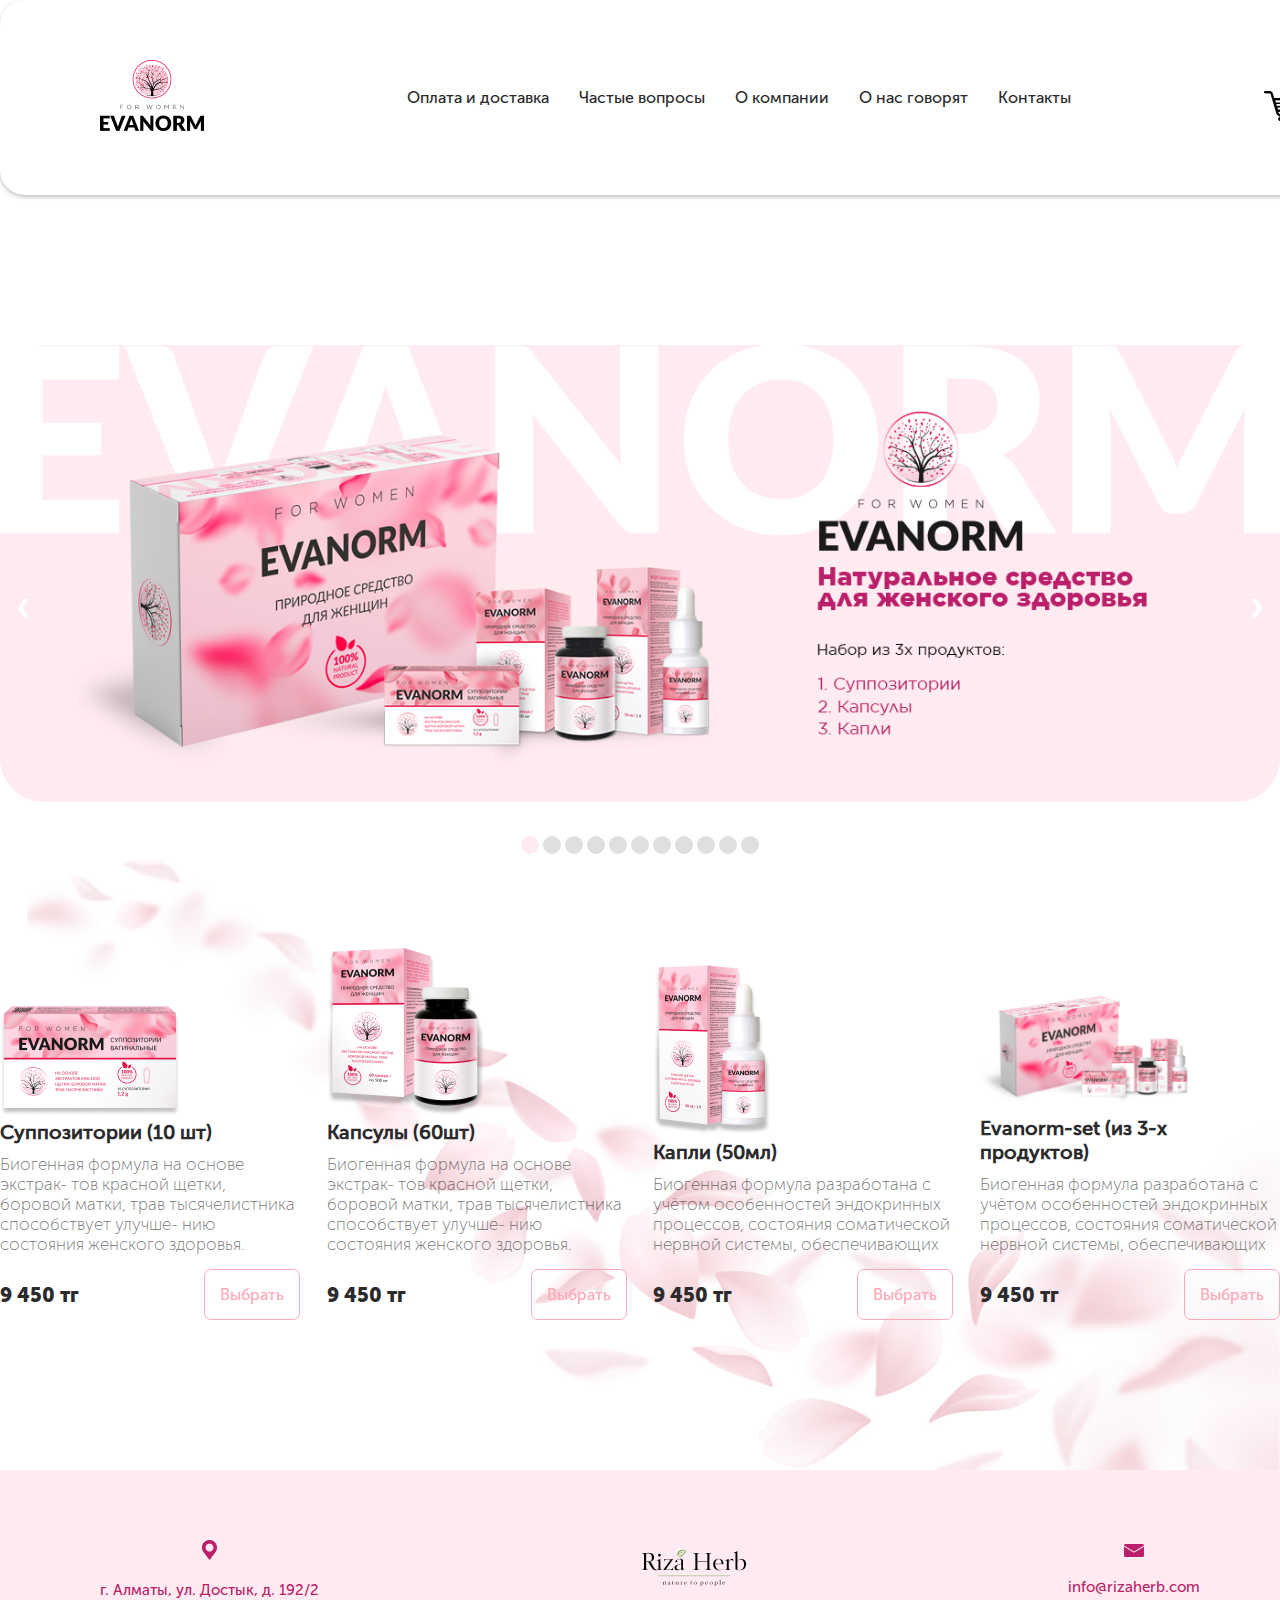
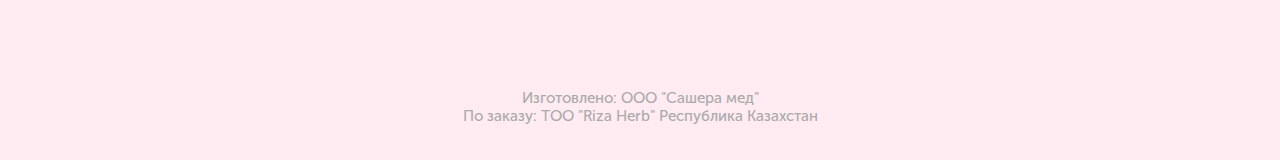
<file: index.html>
<!DOCTYPE html>
<html lang="ru">

<head>
    <meta charset="UTF-8">
    <meta name="viewport" content="width=device-width, initial-scale=1.0">
    <title>Evanorm</title>
    <link rel="stylesheet" href="CSS/style.css">

</head>

<body>
    <div class="header-top">
        <div class="container">
            <div class="header__inner">
                <div class="logo">
                    <a href="index.html" class="logo">
                        <img src="images/dest/logoeva.png" alt="">
                    </a>
                </div>
                <nav class="nav">
                    <ul class="header__list">
                        <li><a href="#" id="contact" class="header__item ">Оплата и доставка</a></li>
                        <li><a href="question.html" class="header__item">Частые вопросы</a></li>
                        <li><a href="company.html" class="header__item">О компании</a></li>
                        <li><a href="recall.html" class="header__item">О нас говорят</a></li>
                        <li><a href="#" class="header__item " id="popupUs">Контакты</a></li>
                    </ul>
                </nav>
                <button class="Header-MenuBtn">
                    <a href="#" class="basket">
                        <div class="basket__img">
                            <img src="images/dest/basket.png" alt="">
                            <data aria-label="В корзине товаров">1</data>
                        </div>

                    </a>


                </button>
            </div>
        </div>
    </div>
    <div class="hamburger-menu">
        <div class="hamburger__inner">
            <input type="checkbox" id="check-menu">
            <label for="check-menu"></label>
            <div class="hamburger__content">
                <div class="hamburger__logo">
                    <a href="index.html">
                        <img src="images/dest/logoeva.png" class="logo" alt="">
                    </a>
                </div>
                <button class="Header-MenuBtn">
                    <a href="#" class="basket">
                        <div class="basket__img">
                            <img src="images/dest/basket.png" alt="">
                            <data aria-label="В корзине  товаров">1</data>
                        </div>
                    </a>
                </button>
            </div>
            <div class="burger-line first"></div>
            <div class="burger-line second"></div>
            <div class="burger-line third"></div>
            <div class="burger-line fourth"></div>

            <nav class="main-menu">
                <li><a href="#" class="header__item adapContact">Оплата и доставка</a></li>
                <li><a href="question.html" class="header__item">Частые вопросы</a></li>
                <li><a href="company.html" class="header__item">О компании</a></li>
                <li><a href="recall.html" class="header__item">О нас говорят</a></li>
                <li><a href="#" class="header__item adapPopupUs ">Контакты</a></li>
            </nav>
        </div>
    </div>
    <div id="myform" class="form">
        <div class="form__close">
            <button class="close">
                &#215;
            </button>
        </div>
        <div class="form__content">
            <div class="form__header">
                <div class="form__img">
                    <img src="images/dest/formimg.png" alt="">
                </div>
                <h3>Чтобы наши эксперты с Вами связались
                    заполните форму</h3>
            </div>
            <div class="form__body">
                <input type="name" id="name" placeholder="Ваше имя">
                <input type="phone" id="phone" placeholder="Номер Телефона">
            </div>
            <div class="form__btn">
                <a href="#" class="btn">Перезвоните мне</a>
            </div>
            <div class="form__footer">
                <h4>
                    Нажимая на кнопку Вы соглашаетесь на
                    обработку персональных данных
                </h4>
            </div>
        </div>
    </div>
    <div id="contactUs" class="form">
        <div class="form__content">
            <div class="form__header">
                <div class="form__img">
                    <img src="images/dest/formimg1.png" alt="">
                </div>
                <h3>Свяжитесь с нами!</h3>
            </div>
            <div class="contactUs__body">
                <div class="contactUs__item">
                    <div class="contactUs__img">
                        <img src="images/dest/formphone.png" alt="">
                    </div>
                    <div class="form__phone">
                        <a href="tel:+77477986655">+7 747 798 66 55</a>
                    </div>
                </div>
                <div class="contactUs__item">
                    <div class="contactUs__img">
                        <img src="images/dest/formemail.png" alt="">
                    </div>
                    <div class="form__email">
                        <a href="email:info@rizaherb.com">info@rizaherb.com</a>
                    </div>
                </div>
            </div>
        </div>
    </div>
    <div class="slideshow-container">
        <div class="mySlides fade active">
            <img src="images/dest/slide.png" alt="">
        </div>
        <div class="mySlides fade">
            <img src="images/dest/slide2.jpg" alt="">
        </div>
        <div class="mySlides fade">
            <img src="images/dest/slide3.jpg" alt="">
        </div>
        <div class="mySlides fade">
            <img src="images/dest/slide4.jpg" alt="">
        </div>
        <div class="mySlides fade">
            <img src="images/dest/slide 10.jpg" alt="">
        </div>
        <div class="mySlides fade">
            <img src="images/dest/slide2.jpg" alt="">
        </div>
        <div class="mySlides fade">
            <img src="images/dest/slide3.jpg" alt="">
        </div>
        <div class="mySlides fade">
            <img src="images/dest/slide4.jpg" alt="">
        </div>
        <div class="mySlides fade">
            <img src="images/dest/slide 10.jpg" alt="">
        </div>
        <div class="mySlides fade">
            <img src="images/dest/slide 10.jpg" alt="">
        </div>
        <div class="mySlides fade">
            <img src="images/dest/slide 10.jpg" alt="">
        </div>

        <a class="prev">&#10094;</a>
        <a class="next">&#10095;</a>
        <div class="slide__dots">
            <span class="dot active"></span>
            <span class="dot"></span>
            <span class="dot"></span>
            <span class="dot"></span>
            <span class="dot"></span>
            <span class="dot"></span>
            <span class="dot"></span>
            <span class="dot"></span>
            <span class="dot"></span>
            <span class="dot"></span>
            <span class="dot"></span>
        </div>
    </div>


    <div class="page">
        <div class="container">
            <div class="page__wrapper">
                <div class="item">
                    <div class="item__img">
                        <img src="images/dest/pageitem1.png" alt="">
                    </div>
                    <h3>Суппозитории (10 шт)</h3>
                    <p>Биогенная формула на основе экстрак-
                        тов красной щетки, боровой матки, трав тысячелистника способствует улучше-
                        нию состояния женского здоровья. </p>
                    <div class="item__price">
                        <span>9 450 тг</span>
                        <a href="product.html">Выбрать</a>
                    </div>
                </div>
                <div class="item">
                    <div class="item__img">
                        <img src="images/dest/pageitem2.png" alt="">
                    </div>
                    <h3>Капсулы (60шт)</h3>
                    <p>Биогенная формула на основе экстрак-
                        тов красной щетки, боровой матки, трав тысячелистника способствует улучше-
                        нию состояния женского здоровья. </p>
                    <div class="item__price">
                        <span>9 450 тг</span>
                        <a href="product.html">Выбрать</a>
                    </div>
                </div>
                <div class="item">
                    <div class="item__img">
                        <img src="images/dest/pageitem3.png" alt="">
                    </div>
                    <h3>Капли (50мл)</h3>
                    <p>Биогенная формула разработана с учётом особенностей эндокринных процессов, состояния
                        соматической
                        нервной системы, обеспечивающих</p>
                    <div class="item__price">
                        <span>9 450 тг</span>
                        <a href="product.html">Выбрать</a>
                    </div>
                </div>
                <div class="item">
                    <div class="item__img">
                        <img src="images/dest/pageitem4.png" alt="">
                    </div>
                    <h3>Evanorm-set (из 3-х продуктов)</h3>
                    <p>Биогенная формула разработана с учётом особенностей эндокринных процессов, состояния
                        соматической
                        нервной системы, обеспечивающих</p>
                    <div class="item__price">
                        <span>9 450 тг</span>
                        <a href="product.html">Выбрать</a>
                    </div>
                </div>
            </div>
        </div>
    </div>
    <footer class="footer">
        <div class="container">
            <div class="footer__wrapper">
                <div class="footer__address">
                    <div class="address__icon">
                        <img src="images/dest/addressicon.png" alt="">
                    </div>
                    <a href="#">г. Алматы, ул. Достык, д. 192/2</a>
                </div>
                <a href="index.html" class="logo">
                    <img src="images/dest/logoriza.png" alt="">
                </a>
                <div class="footer__email">
                    <div class="email__icon">
                        <img src="images/dest/emailicon.png" alt="">
                    </div>
                    <a href="email:info@rizaherb.com">info@rizaherb.com</a>
                </div>

            </div>
            <div class="footer__bottom">
                <p>Изготовлено: ООО "Сашера мед" <br>
                    По заказу: ТОО "Riza Herb"
                    Республика Казахстан</p>
            </div>
        </div>
    </footer>
    <script src="js/app.js"></script>
</body>

</html>
</file>
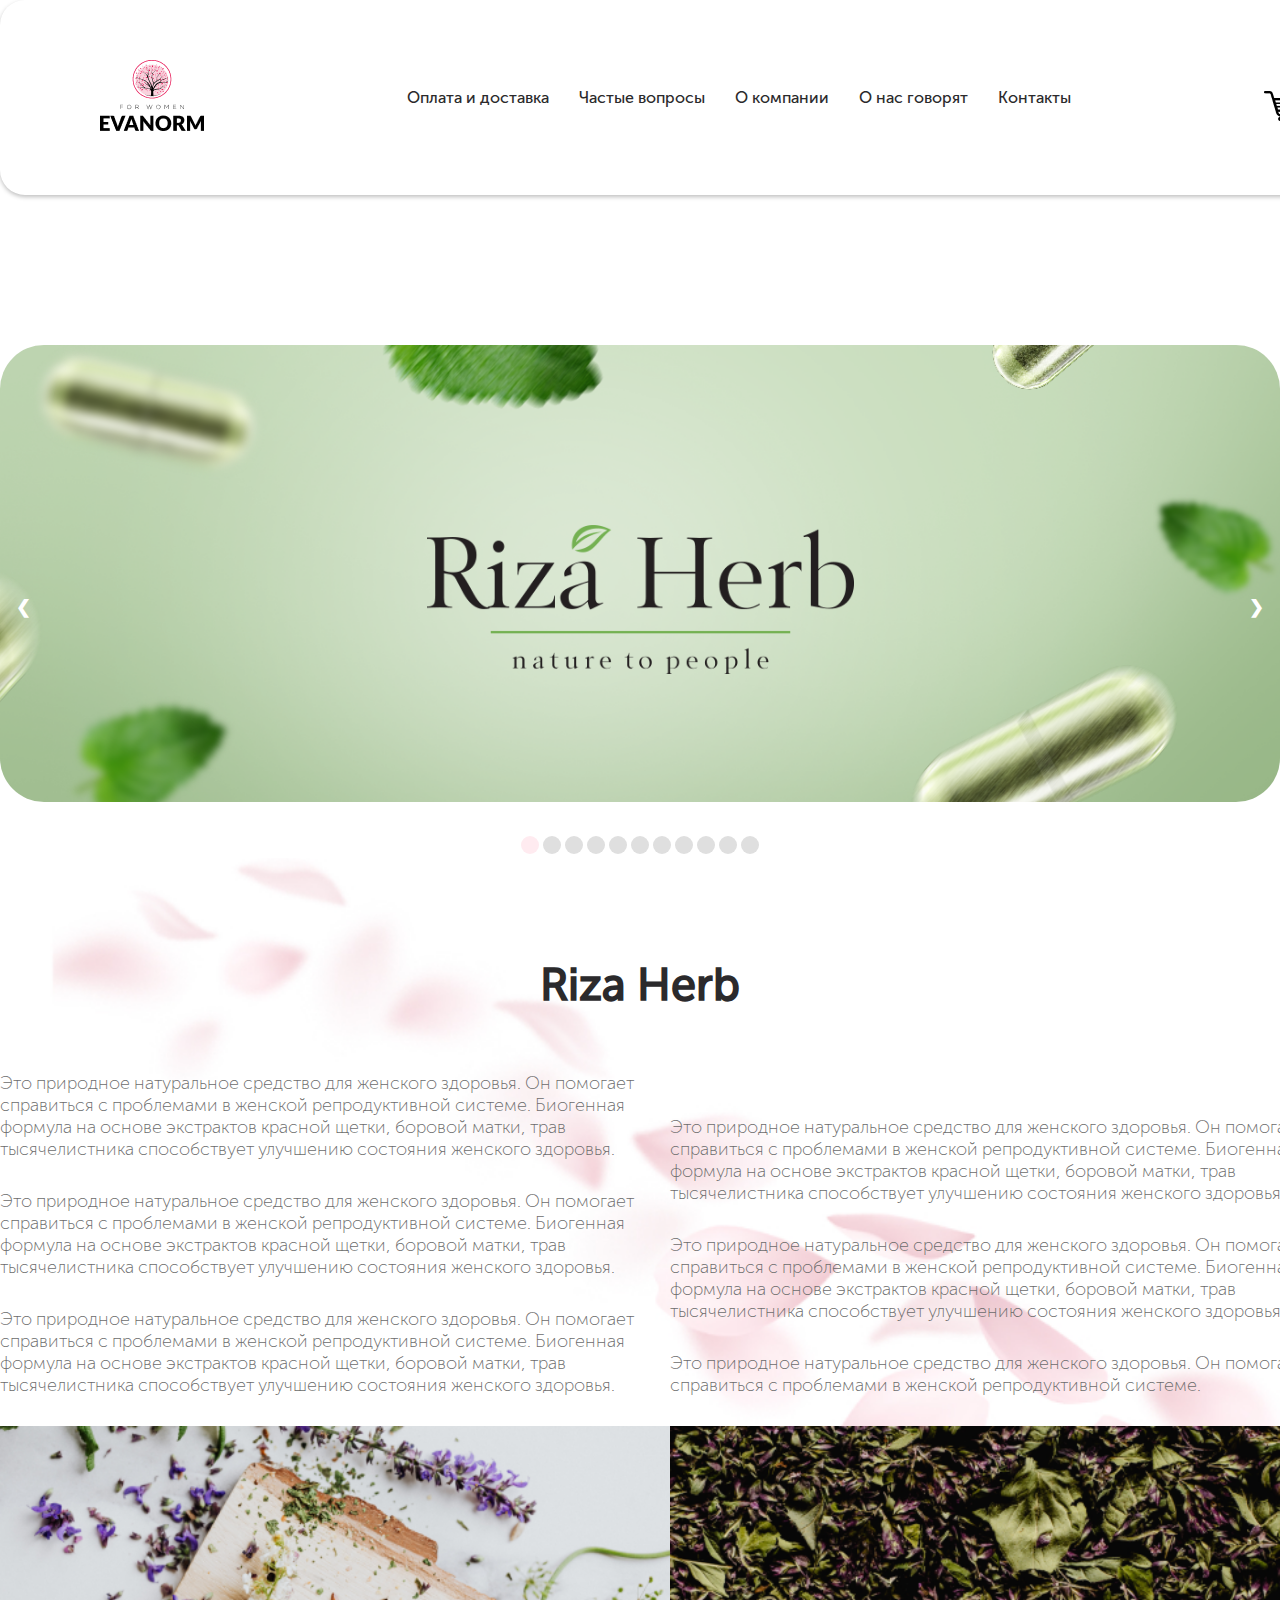
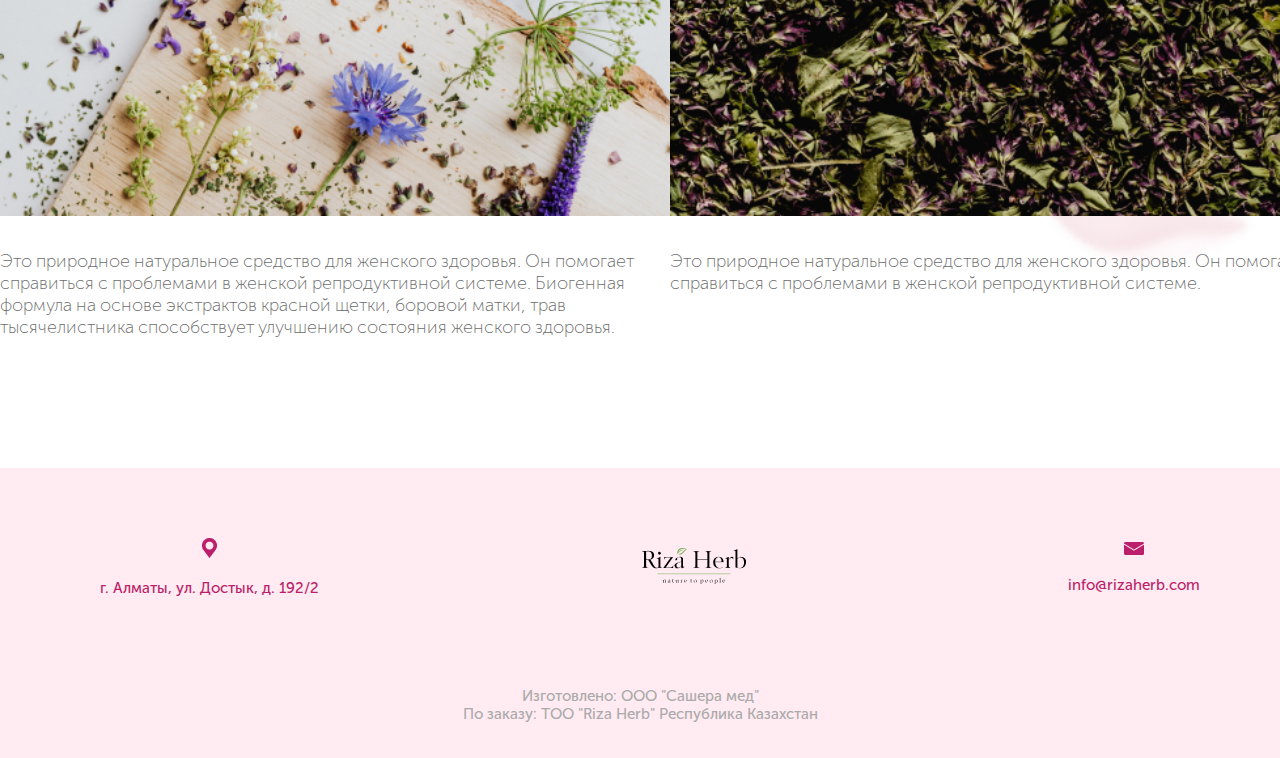
<file: company.html>
<!DOCTYPE html>
<html lang="ru">

<head>
    <meta charset="UTF-8">
    <meta name="viewport" content="width=device-width, initial-scale=1.0">
    <title>Evanorm</title>
    <link rel="stylesheet" href="CSS/style.css">
</head>

<body>
    <div class="header-top">
        <div class="container">
            <div class="header__inner">
                <div class="logo">
                    <a href="index.html" class="logo">
                        <img src="images/dest/logoeva.png" alt="">
                    </a>
                </div>
                <nav class="nav">
                    <ul class="header__list">
                        <li><a href="#" id="contact" class="header__item ">Оплата и доставка</a></li>
                        <li><a href="question.html" class="header__item">Частые вопросы</a></li>
                        <li><a href="company.html" class="header__item">О компании</a></li>
                        <li><a href="recall.html" class="header__item">О нас говорят</a></li>
                        <li><a href="#" class="header__item " id="popupUs">Контакты</a></li>
                    </ul>
                </nav>
                <button class="Header-MenuBtn">
                    <a href="#" class="basket">
                        <div class="basket__img">
                            <img src="images/dest/basket.png" alt="">
                            <data aria-label="В корзине товаров">1</data>
                        </div>

                    </a>
                 

                </button>
            </div>
        </div>
    </div>
    <div class="hamburger-menu">
        <div class="hamburger__inner">
            <input type="checkbox" id="check-menu">
            <label for="check-menu"></label>
            <div class="hamburger__content">
                <a href="index.html">
                    <img src="images/dest/logoeva.png" class="logo" alt="">
                </a>
                <button class="Header-MenuBtn">
                    <a href="#" class="basket">
                        <div class="basket__img">
                            <img src="images/dest/basket.png" alt="">
                            <data aria-label="В корзине  товаров">1</data>

                        </div>
                    
                    </a>
                </button>
            </div>
            <div class="burger-line first"></div>
            <div class="burger-line second"></div>
            <div class="burger-line third"></div>
            <div class="burger-line fourth"></div>

            <nav class="main-menu">
                <li><a href="#" class="header__item adapContact">Оплата и доставка</a></li>
                <li><a href="question.html" class="header__item">Частые вопросы</a></li>
                <li><a href="company.html" class="header__item">О компании</a></li>
                <li><a href="recall.html" class="header__item">О нас говорят</a></li>
                <li><a href="#" class="header__item adapPopupUs ">Контакты</a></li>
            </nav>
        </div>
    </div>
    <div id="myform" class="form">
        <div class="form__close">
            <button class="close">
                &#215;
            </button>
        </div>
        <div class="form__content">
            <div class="form__header">
                <div class="form__img">
                    <img src="images/dest/formimg.png" alt="">
                </div>
                <h3>Чтобы наши эксперты с Вами связались
                    заполните форму</h3>
            </div>
            <div class="form__body">
                <input type="name" id="name" placeholder="Ваше имя">
                <input type="phone" id="phone" placeholder="Номер Телефона">
            </div>
            <div class="form__btn">
                <a href="#" class="btn">Перезвоните мне</a>
            </div>
            <div class="form__footer">
                <h4>
                    Нажимая на кнопку Вы соглашаетесь на
                    обработку персональных данных
                </h4>
            </div>
        </div>
    </div>
    <div id="contactUs" class="form">
        <div class="form__content">
            <div class="form__header">
                <div class="form__img">
                    <img src="images/dest/formimg1.png" alt="">
                </div>
                <h3>Свяжитесь с нами!</h3>
            </div>
            <div class="contactUs__body">
                <div class="contactUs__item">
                    <div class="contactUs__img">
                        <img src="images/dest/formphone.png" alt="">
                    </div>
                    <div class="form__phone">
                        <a href="tel:+77477986655">+7 747 798 66 55</a>
                    </div>
                </div>
                <div class="contactUs__item">
                    <div class="contactUs__img">
                        <img src="images/dest/formemail.png" alt="">
                    </div>
                    <div class="form__email">
                        <a href="email:info@rizaherb.com">info@rizaherb.com</a>
                    </div>
                </div>
            </div>
        </div>
    </div>
    <div class="slideshow-container">
        <div class="mySlides fade active">
            <img src="images/dest/slideriza.png" alt="">
        </div>
        <div class="mySlides fade">
            <img src="images/dest/slide2.jpg" alt="">
        </div>
        <div class="mySlides fade">
            <img src="images/dest/slide3.jpg" alt="">
        </div>
        <div class="mySlides fade">
            <img src="images/dest/slide4.jpg" alt="">
        </div>
        <div class="mySlides fade">
            <img src="images/dest/slide 10.jpg" alt="">
        </div>
        <div class="mySlides fade">
            <img src="images/dest/slide2.jpg" alt="">
        </div>
        <div class="mySlides fade">
            <img src="images/dest/slide3.jpg" alt="">
        </div>
        <div class="mySlides fade">
            <img src="images/dest/slide4.jpg" alt="">
        </div>
        <div class="mySlides fade">
            <img src="images/dest/slide 10.jpg" alt="">
        </div>
        <div class="mySlides fade">
            <img src="images/dest/slide 10.jpg" alt="">
        </div>
        <div class="mySlides fade">
            <img src="images/dest/slide 10.jpg" alt="">
        </div>

        <a class="prev">&#10094;</a>
        <a class="next">&#10095;</a>
        <div class="slide__dots">
            <span class="dot active"></span>
            <span class="dot"></span>
            <span class="dot"></span>
            <span class="dot"></span>
            <span class="dot"></span>
            <span class="dot"></span>
            <span class="dot"></span>
            <span class="dot"></span>
            <span class="dot"></span>
            <span class="dot"></span>
            <span class="dot"></span>
        </div>
    </div>

  
    <section class="company">
        <div class="container">
            <h2>Riza Herb</h2>
            <div class="company__wrapper">
                <div class="company__left">
                    <div class="company__list">
                        <p>Это природное натуральное средство для женского здоровья. Он помогает справиться с проблемами
                            в женской репродуктивной системе. Биогенная формула на основе экстрактов красной щетки,
                            боровой матки, трав тысячелистника способствует улучшению состояния женского здоровья. </p>
                        <p>Это природное натуральное средство для женского здоровья. Он помогает справиться с проблемами
                            в женской репродуктивной системе. Биогенная формула на основе экстрактов красной щетки,
                            боровой матки, трав тысячелистника способствует улучшению состояния женского здоровья. </p>
                        <p>Это природное натуральное средство для женского здоровья. Он помогает справиться с проблемами
                            в женской репродуктивной системе. Биогенная формула на основе экстрактов красной щетки,
                            боровой матки, трав тысячелистника способствует улучшению состояния женского здоровья.</p>
                    </div>
                    <div class="company__picture">
                        <img src="images/dest/companypicture1.png" alt="">
                    </div>
                    <div class="company__list">
                        <p>Это природное натуральное средство для женского здоровья. Он помогает справиться с проблемами
                            в женской репродуктивной системе. Биогенная формула на основе экстрактов красной щетки,
                            боровой матки, трав тысячелистника способствует улучшению состояния женского здоровья.</p>
                    </div>
                </div>
                <div class="company__right">
                    <div class="company__list">
                        <p>Это природное натуральное средство для женского здоровья. Он помогает справиться с проблемами
                            в женской репродуктивной системе. Биогенная формула на основе экстрактов красной щетки,
                            боровой матки, трав тысячелистника способствует улучшению состояния женского здоровья. </p>
                        <p>Это природное натуральное средство для женского здоровья. Он помогает справиться с проблемами
                            в женской репродуктивной системе. Биогенная формула на основе экстрактов красной щетки,
                            боровой матки, трав тысячелистника способствует улучшению состояния женского здоровья. </p>
                        <p>Это природное натуральное средство для женского здоровья. Он помогает справиться с проблемами
                            в женской репродуктивной системе. </p>
                    </div>
                    <div class="company__picture">
                        <img src="images/dest/companypicture2.png" alt="">
                    </div>
                    <div class="company__list">
                        <p>Это природное натуральное средство для женского здоровья. Он помогает справиться с проблемами
                            в женской репродуктивной системе. </p>
                    </div>
                </div>
            </div>
        </div>
    </section>
    <footer class="footer">
        <div class="container">
            <div class="footer__wrapper">
                <div class="footer__address">
                    <div class="address__icon">
                        <img src="images/dest/addressicon.png" alt="">
                    </div>
                    <a href="#">г. Алматы, ул. Достык, д. 192/2</a>
                </div>
                <a href="index.html" class="logo">
                    <img src="images/dest/logoriza.png" alt="">
                </a>
                <div class="footer__email">
                    <div class="email__icon">
                        <img src="images/dest/emailicon.png" alt="">
                    </div>
                    <a href="#">info@rizaherb.com</a>
                </div>
            </div>
            <div class="footer__bottom">
                <p>Изготовлено: ООО "Сашера мед" <br>
                    По заказу: ТОО "Riza Herb"
                    Республика Казахстан</p>
            </div>
        </div>
    </footer>
    <script src="js/app.js"></script>
</body>

</html>
</file>
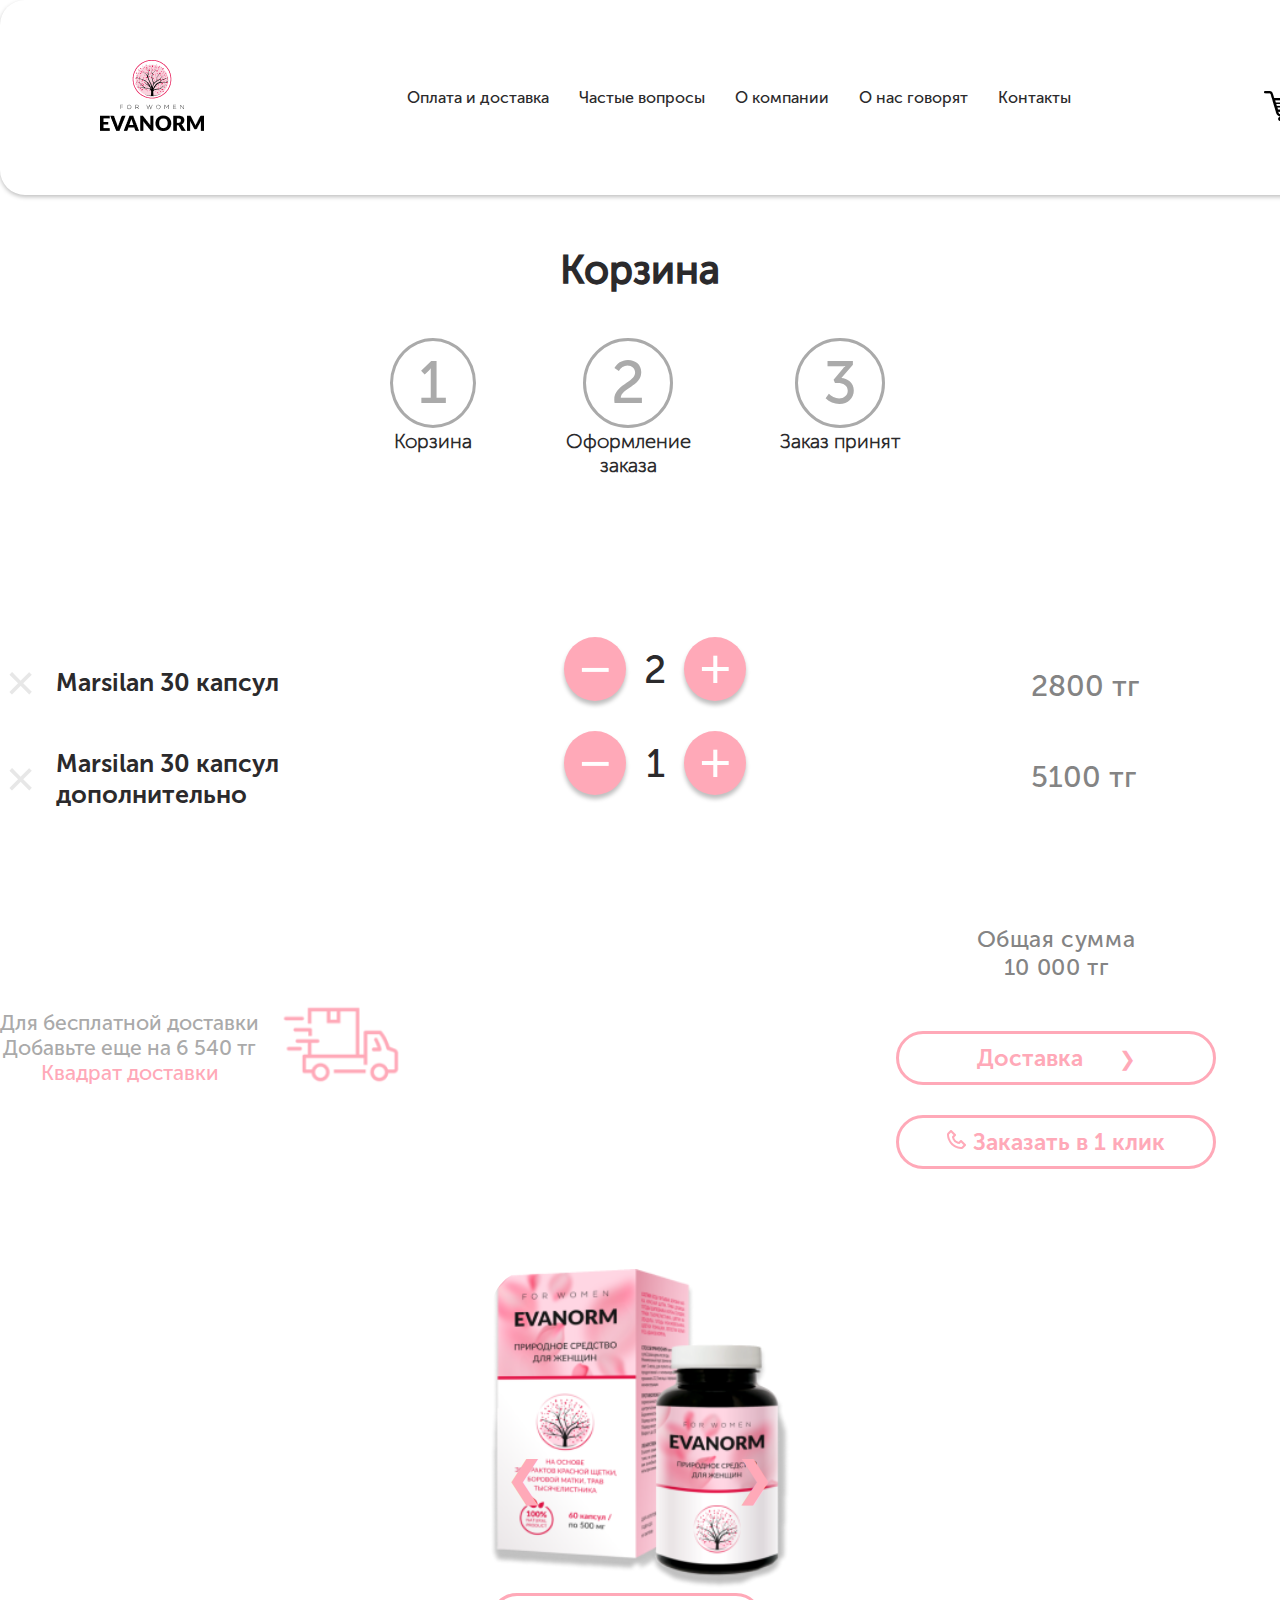
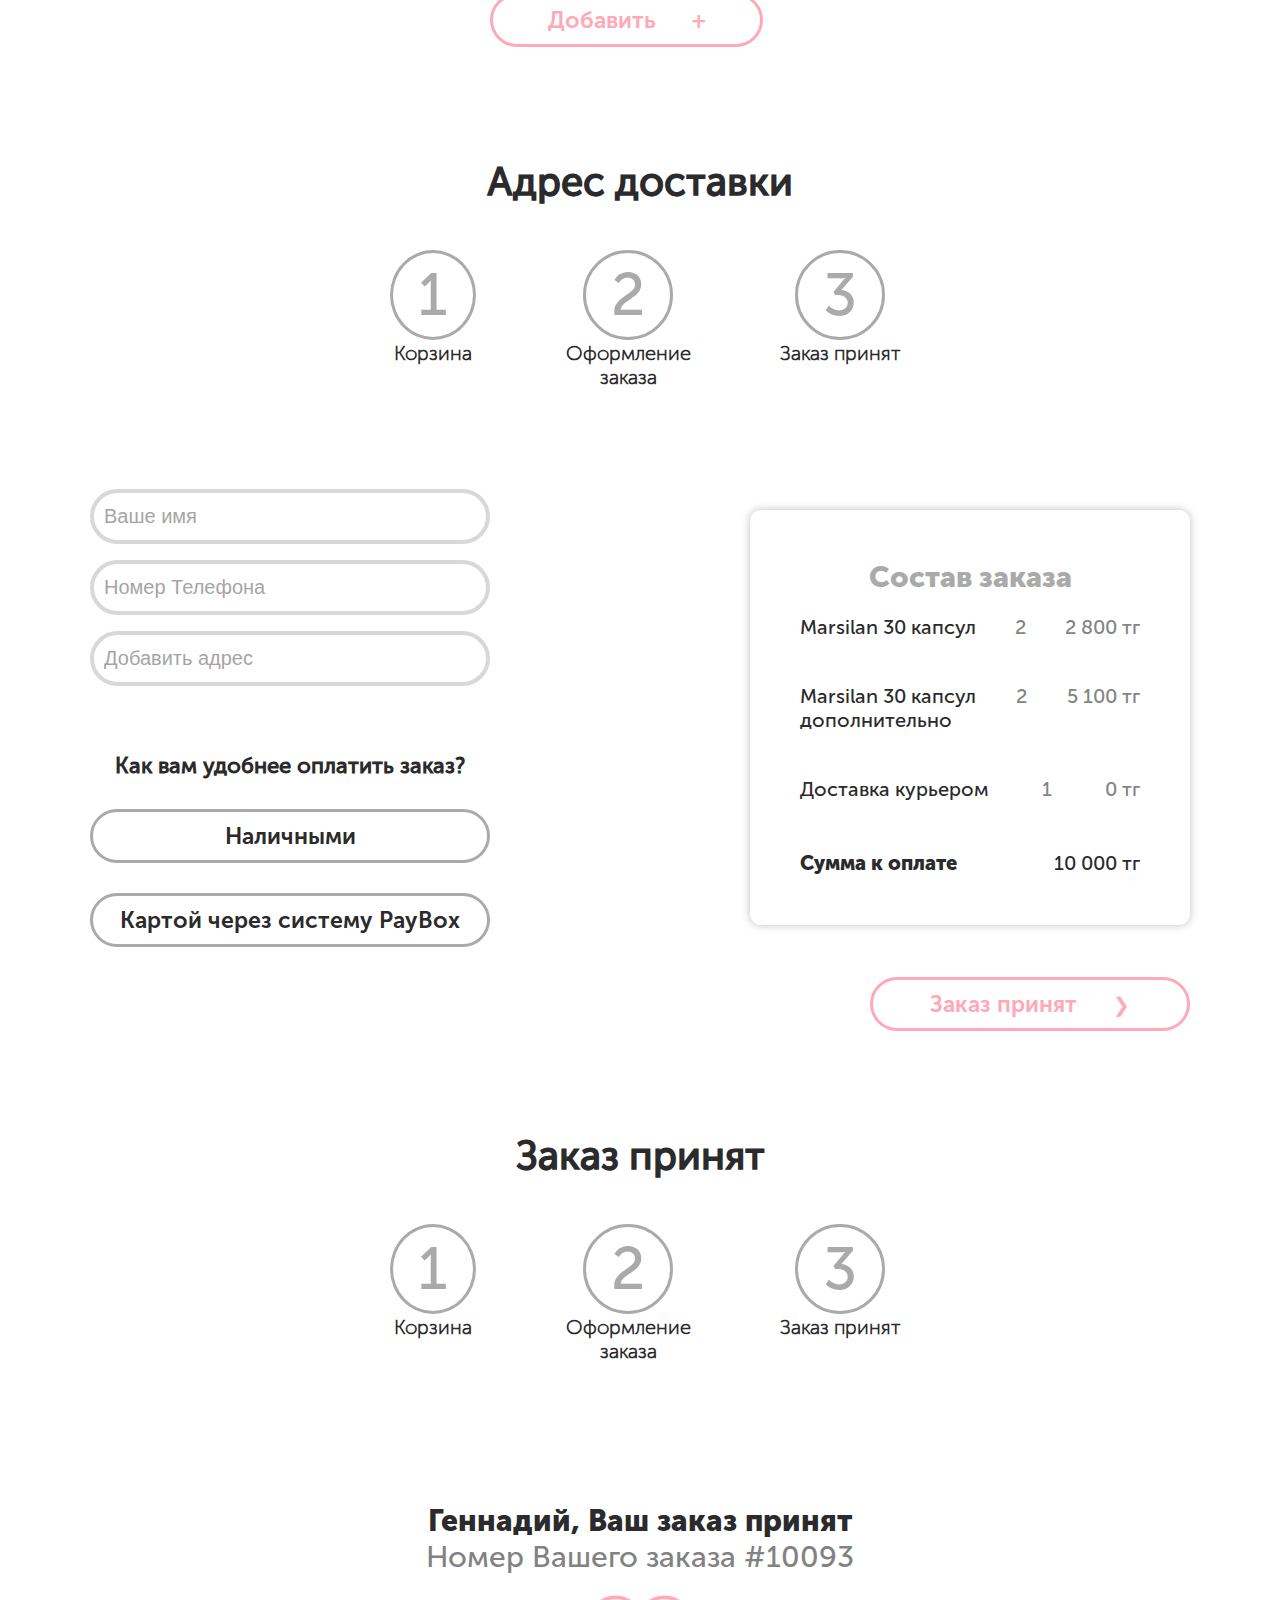
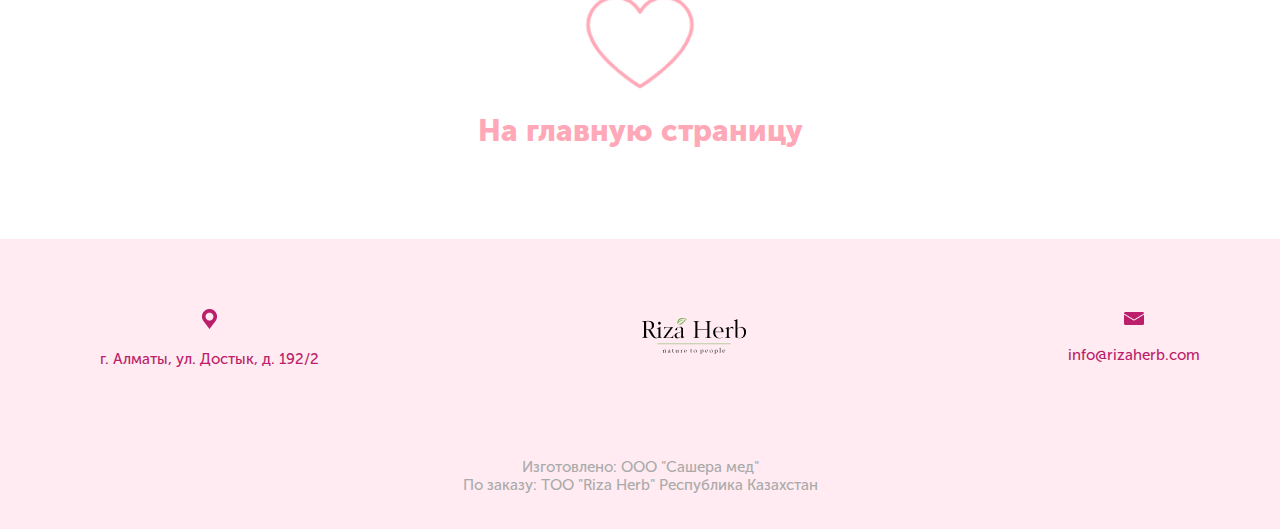
<file: delivery.html>
<!DOCTYPE html>
<html lang="ru">

<head>
    <meta charset="UTF-8">
    <meta name="viewport" content="width=device-width, initial-scale=1.0">
    <title>Evanorm</title>
    <link rel="stylesheet" href="CSS/style.css">
</head>

<body>
    <div class="header-top">
        <div class="container">
            <div class="header__inner">
                <div class="logo">
                    <a href="index.html" class="logo">
                        <img src="images/dest/logoeva.png" alt="">
                    </a>
                </div>
                <nav class="nav">
                    <ul class="header__list">
                        <li><a href="#" id="contact" class="header__item ">Оплата и доставка</a></li>
                        <li><a href="question.html" class="header__item">Частые вопросы</a></li>
                        <li><a href="company.html" class="header__item">О компании</a></li>
                        <li><a href="recall.html" class="header__item">О нас говорят</a></li>
                        <li><a href="#" class="header__item " id="popupUs">Контакты</a></li>
                    </ul>
                </nav>
                <button class="Header-MenuBtn">
                    <a href="#" class="basket">
                        <div class="basket__img">
                            <img src="images/dest/basket.png" alt="">
                            <data aria-label="В корзине товаров">1</data>
                        </div>

                    </a>
           

                </button>
            </div>
        </div>
    </div>
    <div class="hamburger-menu">
        <div class="hamburger__inner">
            <input type="checkbox" id="check-menu">
            <label for="check-menu"></label>
            <div class="hamburger__content">
                <a href="index.html">
                    <img src="images/dest/logoeva.png" class="logo" alt="">
                </a>
                <button class="Header-MenuBtn">
                    <a href="#" class="basket">
                        <div class="basket__img">
                            <img src="images/dest/basket.png" alt="">
                            <data aria-label="В корзине  товаров">1</data>

                        </div>
                  
                    </a>
                </button>
            </div>
            <div class="burger-line first"></div>
            <div class="burger-line second"></div>
            <div class="burger-line third"></div>
            <div class="burger-line fourth"></div>

            <nav class="main-menu">
                <li><a href="#" class="header__item adapContact">Оплата и доставка</a></li>
                <li><a href="question.html" class="header__item">Частые вопросы</a></li>
                <li><a href="company.html" class="header__item">О компании</a></li>
                <li><a href="recall.html" class="header__item">О нас говорят</a></li>
                <li><a href="#" class="header__item adapPopupUs ">Контакты</a></li>
            </nav>
        </div>
    </div>
    <div id="myform" class="form">
        <div class="form__close">
            <button class="close">
                &#215;
            </button>
        </div>
        <div class="form__content">
            <div class="form__header">
                <div class="form__img">
                    <img src="images/dest/formimg.png" alt="">
                </div>
                <h3>Чтобы наши эксперты с Вами связались
                    заполните форму</h3>
            </div>
            <div class="form__body">
                <input type="name" id="name" placeholder="Ваше имя">
                <input type="phone" id="phone" placeholder="Номер Телефона">
            </div>
            <div class="form__btn">
                <a href="#" class="btn">Перезвоните мне</a>
            </div>
            <div class="form__footer">
                <h4>
                    Нажимая на кнопку Вы соглашаетесь на
                    обработку персональных данных
                </h4>
            </div>
        </div>
    </div>
    <div id="contactUs" class="form">
        <div class="form__content">
            <div class="form__header">
                <div class="form__img">
                    <img src="images/dest/formimg1.png" alt="">
                </div>
                <h3>Свяжитесь с нами!</h3>
            </div>
            <div class="contactUs__body">
                <div class="contactUs__item">
                    <div class="contactUs__img">
                        <img src="images/dest/formphone.png" alt="">
                    </div>
                    <div class="form__phone">
                        <a href="tel:+77477986655">+7 747 798 66 55</a>
                    </div>
                </div>
                <div class="contactUs__item">
                    <div class="contactUs__img">
                        <img src="images/dest/formemail.png" alt="">
                    </div>
                    <div class="form__email">
                        <a href="email:info@rizaherb.com">info@rizaherb.com</a>
                    </div>
                </div>
            </div>
        </div>
    </div>



    <div class="delivery__all">
        <div class="container">
            <h2>Корзина</h2>
            <div class="delivery__ways">
                <div class="delivery__way">
                    <span>1</span>
                    <h3>Корзина</h3>
                </div>
                <div class="delivery__way">
                    <span>2 </span>

                    <h3>Оформление <br>
                        заказа</h3>
                </div>
                <div class="delivery__way">
                    <span>3</span>
                    <h3>Заказ принят</h3>
                </div>
            </div>
        </div>
    </div>
    <div class="delivery__2">
        <div class="container">
            <div class="delivery__sums">
                <div class="sum__first">
                    <div class="delivery__desc">
                        <button>
                            <span>&times;</span>
                        </button>
                        <p>Marsilan 30 капсул</p>
                    </div>
                    <div class="delivery__desc">
                        <button>
                            <span>&times;</span>
                        </button>
                        <p>Marsilan 30 капсул <br>
                            дополнительно</p>
                    </div>
                </div>
                <div class="sum__second">
                    <div class="sum__col">
                        <div class="sum__minus">
                            <button>
                                &minus;
                            </button>
                        </div>
                        <div class="sum__numeral">
                            <span>2</span>
                        </div>
                        <div class="sum__plus">
                            <button>
                                &plus;
                            </button>
                        </div>
                    </div>
                    <div class="sum__col">
                        <div class="sum__minus">
                            <button>
                                &minus;
                            </button>
                        </div>
                        <div class="sum__numeral">
                            <span>1</span>
                        </div>
                        <div class="sum__plus">
                            <button>
                                &plus;
                            </button>
                        </div>
                    </div>
                </div>
                <div class="sum__third">
                    <span>
                        <data>2800 тг</data>
                    </span>
                    <span>
                        <data>
                            5100 тг
                        </data>
                    </span>
                </div>
            </div>
        </div>
    </div>
    <div class="delivery__3">
        <div class="container">
            <div class="delivery__3_inner">
                <div class="delivery__3_left">
                    <div class="delivery__3_text">
                        <p>Для бесплатной доставки</p>
                        <p>Добавьте еще на 6 540 тг</p>
                        <span>Квадрат доставки</span>
                    </div>
                    <div class="delivery__3_icon">
                        <img src="images/dest/delivery3icon.png" alt="">
                    </div>
                </div>
                <div class="delivery__3_right">
                    <div class="delivery__3_sum">
                        <p>
                            Общая сумма <br>
                            10 000 тг
                        </p>
                    </div>
                    <div class="pass">
                        <button id="deliveryOrder">
                            <span>Доставка</span>
                            <span>&#10095;</span>
                        </button>

                    </div>
                    <div class="to_order">
                        <button id="toOrder"><span>
                                <img src="images/dest/phone.png" alt=""> Заказать в 1 клик</span>
                        </button>
                    </div>
                </div>
            </div>
        </div>
    </div>
    <div class="delivery__4">
        <div class="container">
            <div class="slideshow-wrapper">
                <div class="mySlides fade active">
                    <img src="images/dest/deliveryslide.png" alt="">
                </div>
                <div class="mySlides fade">
                    <img src="images/dest/deliveryslide.png" alt="">
                </div>
                <div class="mySlides fade">
                    <img src="images/dest/deliveryslide.png" alt="">
                </div>
                <div class="mySlides fade">
                    <img src="images/dest/deliveryslide.png" alt="">
                </div>
                <div class="mySlides fade">
                    <img src="images/dest/deliveryslide.png" alt="">
                </div>
                <div class="mySlides fade">
                    <img src="images/dest/deliveryslide.png" alt="">
                </div>
                <div class="mySlides fade">
                    <img src="images/dest/deliveryslide.png" alt="">
                </div>
                <div class="mySlides fade">
                    <img src="images/dest/deliveryslide.png" alt="">
                </div>
                <div class="mySlides fade">
                    <img src="images/dest/deliveryslide.png" alt="">
                </div>
                <div class="mySlides fade">
                    <img src="images/dest/deliveryslide.png" alt="">
                </div>
                <div class="mySlides fade">
                    <img src="images/dest/deliveryslide.png" alt="">
                </div>
                <a class="prev delivery__prev">&#10094;</a>
                <a class="next delivery__next">&#10095;</a>
                <button id="add">
                    <span> Добавить</span>
                    <span>&plus;</span>
                </button>
            </div>
        </div>
    </div>
    <div class="delivery__all">
        <div class="container">
            <h2>Адрес доставки</h2>
            <div class="delivery__ways">
                <div class="delivery__way">
                    <span>1</span>
                    <h3>Корзина</h3>
                </div>
                <div class="delivery__way">
                    <span>2 </span>
                    <h3>Оформление <br>
                        заказа</h3>
                </div>
                <div class="delivery__way">
                    <span>3</span>
                    <h3>Заказ принят</h3>
                </div>
            </div>
        </div>
    </div>

    <div class="delivery__5">
        <div class="container">
            <div class="delivery__5_wrapper">
                <div class="delivery__5_left">
                    <div class="form">
                        <input type="name" id="name" placeholder="Ваше имя">
                        <input type="phone" id="phone" placeholder="Номер Телефона">
                        <input type="text" id="address" placeholder="Добавить адрес">
                    </div>
                    <div class="payment">
                        <h3>Как вам удобнее оплатить заказ?</h3>
                        <button id="spot"><span>Наличными</span></button>
                        <button id="byCard"><span>Картой через систему PayBox</span></button>
                    </div>
                </div>
                <div class="delivery__5_right">
                    <h3>Состав заказа</h3>
                    <div class="delivery__5_right_inner">
                        <div class="delivery__5_right_item">
                            <p>Marsilan 30 капсул</p>
                            <span>2</span>
                            <span>2 800 тг</span>
                        </div>

                        <div class="delivery__5_right_item">
                            <p>Marsilan 30 капсул <br>
                                дополнительно</p>
                            <span>2</span>
                            <span>5 100 тг</span>
                        </div>
                        <div class="delivery__5_right_item">
                            <p>Доставка курьером</p>
                            <span>1</span>
                            <span>0 тг</span>
                        </div>
                        <div class="delivery__5_right_result">
                            <p>Сумма к оплате</p>
                            <span>10 000 тг</span>
                        </div>
                    </div>
                </div>
            </div>
            <div class="accepted">
                <button id="orderAccepted">
                    <span>Заказ принят</span>
                    <span>&#10095;</span>
                </button>
            </div>
        </div>
    </div>
    <div class="delivery__all">
        <div class="container">
            <h2>Заказ принят</h2>
            <div class="delivery__ways">
                <div class="delivery__way">
                    <span>1</span>
                    <h3>Корзина</h3>
                </div>
                <div class="delivery__way">
                    <span>2 </span>
                    <h3>Оформление <br>
                        заказа</h3>
                </div>
                <div class="delivery__way">
                    <span>3</span>
                    <h3>Заказ принят</h3>
                </div>
            </div>
        </div>
    </div>
    <div class="delivery__6">
        <div class="container">
            <div class="delivery__6_wrapper">
                <div class="yourOrder">
                    <h3>Геннадий, Ваш заказ принят</h3>
                </div>
                <div class="orderNumber">
                    <p>Номер Вашего заказа #10093</p>
                </div>
                <img src="images/dest/orderaccepted.png" alt="">
                <div class="toHomePage">
                    <a href="index.html">На главную страницу</a>
                </div>
            </div>
        </div>
    </div>
    <footer class="footer">
        <div class="container">
            <div class="footer__wrapper">
                <div class="footer__address">
                    <div class="address__icon">
                        <img src="images/dest/addressicon.png" alt="">
                    </div>
                    <a href="#">г. Алматы, ул. Достык, д. 192/2</a>
                </div>
                <a href="index.html" class="logo">
                    <img src="images/dest/logoriza.png" alt="">
                </a>
                <div class="footer__email">
                    <div class="email__icon">
                        <img src="images/dest/emailicon.png" alt="">
                    </div>
                    <a href="email:info@rizaherb.com">info@rizaherb.com</a>
                </div>

            </div>
            <div class="footer__bottom">
                <p>Изготовлено: ООО "Сашера мед" <br>
                    По заказу: ТОО "Riza Herb"
                    Республика Казахстан</p>
            </div>
        </div>
    </footer>
    <script src="js/app.js"></script>

</body>

</html>
</file>
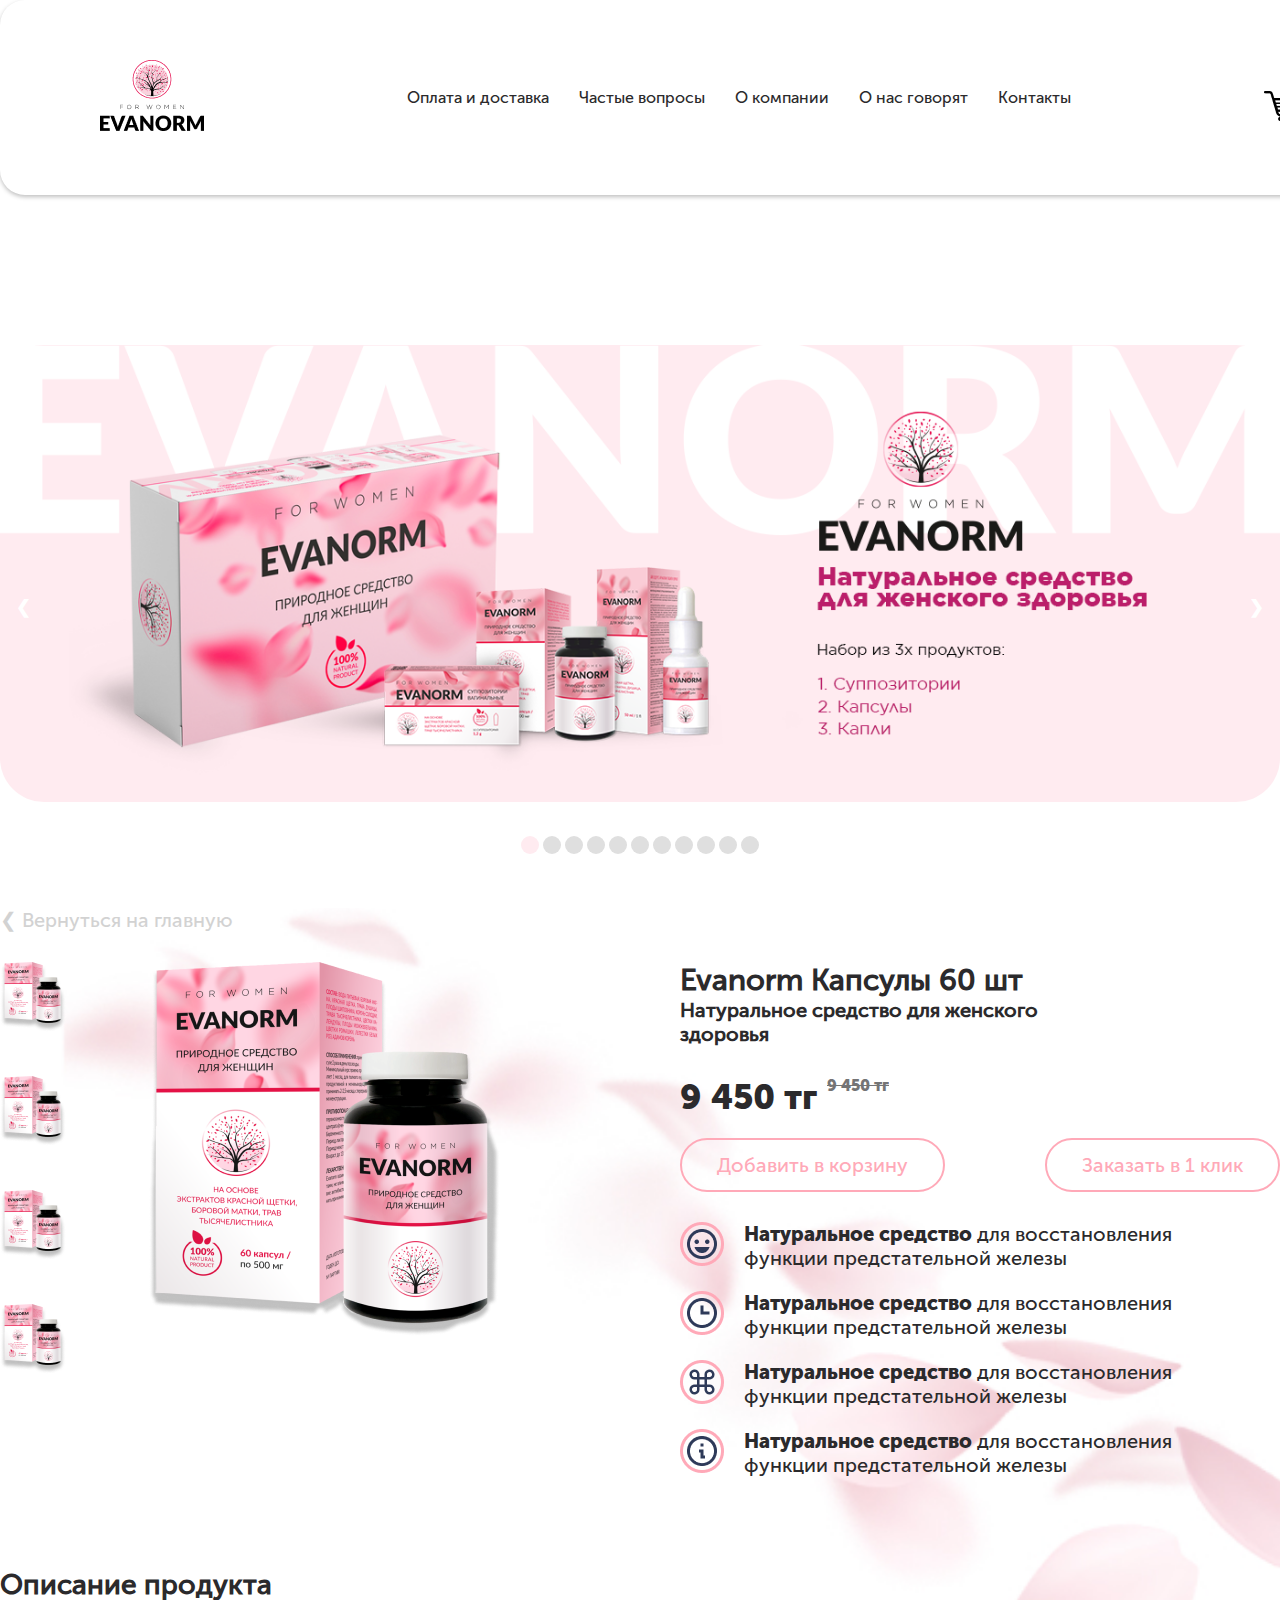
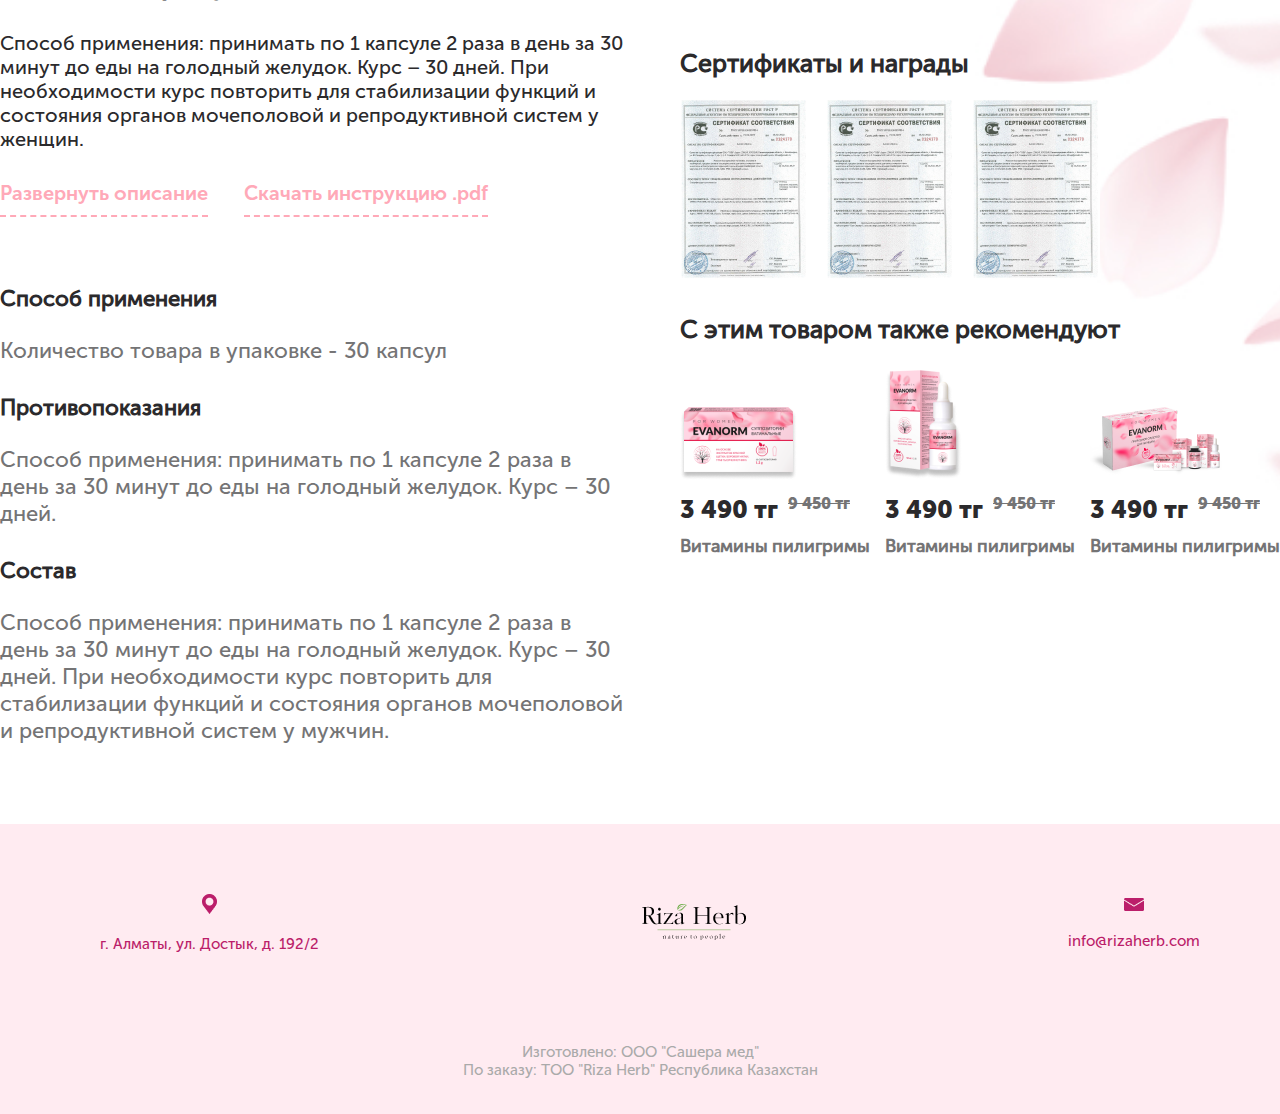
<file: product.html>
<!DOCTYPE html>
<html lang="ru">

<head>
    <meta charset="UTF-8">
    <meta name="viewport" content="width=device-width, initial-scale=1.0">
    <title>Evanorm</title>
    <link rel="stylesheet" href="CSS/style.css">
</head>

<body>
    <div class="header-top">
        <div class="container">
            <div class="header__inner">
                <div class="logo">
                    <a href="index.html" class="logo">
                        <img src="images/dest/logoeva.png" alt="">
                    </a>
                </div>
                <nav class="nav">
                    <ul class="header__list">
                        <li><a href="#" id="contact" class="header__item ">Оплата и доставка</a></li>
                        <li><a href="question.html" class="header__item">Частые вопросы</a></li>
                        <li><a href="company.html" class="header__item">О компании</a></li>
                        <li><a href="recall.html" class="header__item">О нас говорят</a></li>
                        <li><a href="#" class="header__item " id="popupUs">Контакты</a></li>
                    </ul>
                </nav>
                <button class="Header-MenuBtn">
                    <a href="#" class="basket">
                        <div class="basket__img">
                            <img src="images/dest/basket.png" alt="">
                            <data aria-label="В корзине товаров">1</data>
                        </div>

                    </a>
                

                </button>
            </div>
        </div>
    </div>
    <div class="hamburger-menu">
        <div class="hamburger__inner">
            <input type="checkbox" id="check-menu">
            <label for="check-menu"></label>
            <div class="hamburger__content">
                <a href="index.html">
                    <img src="images/dest/logoeva.png" class="logo" alt="">
                </a>
                <button class="Header-MenuBtn">
                    <a href="#" class="basket">
                        <div class="basket__img">
                            <img src="images/dest/basket.png" alt="">
                            <data aria-label="В корзине  товаров">1</data>

                        </div>
                
                    </a>
                </button>
            </div>
            <div class="burger-line first"></div>
            <div class="burger-line second"></div>
            <div class="burger-line third"></div>
            <div class="burger-line fourth"></div>

            <nav class="main-menu">
                <li><a href="#" class="header__item adapContact">Оплата и доставка</a></li>
                <li><a href="question.html" class="header__item">Частые вопросы</a></li>
                <li><a href="company.html" class="header__item">О компании</a></li>
                <li><a href="recall.html" class="header__item">О нас говорят</a></li>
                <li><a href="#" class="header__item adapPopupUs ">Контакты</a></li>
            </nav>
        </div>
    </div>
    <div id="myform" class="form">
        <div class="form__close">
            <button class="close">
                &#215;
            </button>
        </div>
        <div class="form__content">
            <div class="form__header">
                <div class="form__img">
                    <img src="images/dest/formimg.png" alt="">
                </div>
                <h3>Чтобы наши эксперты с Вами связались
                    заполните форму</h3>
            </div>
            <div class="form__body">
                <input type="name" id="name" placeholder="Ваше имя">
                <input type="phone" id="phone" placeholder="Номер Телефона">
            </div>
            <div class="form__btn">
                <a href="#" class="btn">Перезвоните мне</a>
            </div>
            <div class="form__footer">
                <h4>
                    Нажимая на кнопку Вы соглашаетесь на
                    обработку персональных данных
                </h4>
            </div>
        </div>
    </div>
    <div id="contactUs" class="form">
        <div class="form__content">
            <div class="form__header">
                <div class="form__img">
                    <img src="images/dest/formimg1.png" alt="">
                </div>
                <h3>Свяжитесь с нами!</h3>
            </div>
            <div class="contactUs__body">
                <div class="contactUs__item">
                    <div class="contactUs__img">
                        <img src="images/dest/formphone.png" alt="">
                    </div>
                    <div class="form__phone">
                        <a href="tel:+77477986655">+7 747 798 66 55</a>
                    </div>
                </div>
                <div class="contactUs__item">
                    <div class="contactUs__img">
                        <img src="images/dest/formemail.png" alt="">
                    </div>
                    <div class="form__email">
                        <a href="email:info@rizaherb.com">info@rizaherb.com</a>
                    </div>
                </div>
            </div>
        </div>
    </div>
    <div class="slideshow-container">
        <div class="mySlides fade active">
            <img src="images/dest/slide.png" alt="">
        </div>
        <div class="mySlides fade">
            <img src="images/dest/slide2.jpg" alt="">
        </div>
        <div class="mySlides fade">
            <img src="images/dest/slide3.jpg" alt="">
        </div>
        <div class="mySlides fade">
            <img src="images/dest/slide4.jpg" alt="">
        </div>
        <div class="mySlides fade">
            <img src="images/dest/slide 10.jpg" alt="">
        </div>
        <div class="mySlides fade">
            <img src="images/dest/slide2.jpg" alt="">
        </div>
        <div class="mySlides fade">
            <img src="images/dest/slide3.jpg" alt="">
        </div>
        <div class="mySlides fade">
            <img src="images/dest/slide4.jpg" alt="">
        </div>
        <div class="mySlides fade">
            <img src="images/dest/slide 10.jpg" alt="">
        </div>
        <div class="mySlides fade">
            <img src="images/dest/slide 10.jpg" alt="">
        </div>
        <div class="mySlides fade">
            <img src="images/dest/slide 10.jpg" alt="">
        </div>

        <a class="prev">&#10094;</a>
        <a class="next">&#10095;</a>
        <div class="slide__dots">
            <span class="dot active"></span>
            <span class="dot"></span>
            <span class="dot"></span>
            <span class="dot"></span>
            <span class="dot"></span>
            <span class="dot"></span>
            <span class="dot"></span>
            <span class="dot"></span>
            <span class="dot"></span>
            <span class="dot"></span>
            <span class="dot"></span>
        </div>
    </div>


    <main class="main">
        <div class="container">
            <div class="base">
                <a href="index.html"><span>&#10094;</span> Вернуться на главную</a>
            </div>
            <div class="wrapper">
                <div class="left__cnt">
                    <div class="products">
                        <div class="product__items">
                            <div class="product__item">
                                <img src="images/dest/productitems.png" alt="">
                            </div>
                            <div class="product__item">
                                <img src="images/dest/productitems.png" alt="">
                            </div>
                            <div class="product__item">
                                <img src="images/dest/productitems.png" alt="">
                            </div>
                            <div class="product__item">
                                <img src="images/dest/productitems.png" alt="">
                            </div>
                        </div>

                        <div class="product__item">
                            <img src="images/dest/productitem.png" alt="">
                        </div>
                    </div>
                    <div class="desc">
                        <h3>Описание продукта</h3>
                        <p>Способ применения: принимать по 1 капсуле 2 раза в день за 30 минут до еды на голодный желудок. Курс – 30 дней.
                            При необходимости курс повторить для стабилизации функций и состояния органов мочеполовой и репродуктивной систем у женщин.</p>
                        <div class="instruction">
                            <p><a href="#">Развернуть описание</a></p>
                            <p><a href="#" download="#">Скачать инструкцию .pdf</a></p>
                        </div>
                    </div>
                    <div class="use">
                        <div class="use__item">
                            <h4>Способ применения</h4>
                            <p>Количество товара в упаковке - 30 капсул</p>
                        </div>
                        <div class="use__item">
                            <h4>Противопоказания</h4>
                            <p>Способ применения: принимать по 1 капсуле 2 раза в день за 30 минут до еды на голодный
                                желудок. Курс – 30 дней.</p>
                        </div>
                        <div class="use__item">
                            <h4>Состав</h4>
                            <p>Способ применения: принимать по 1 капсуле 2 раза в день за 30 минут до еды на голодный
                                желудок. Курс – 30 дней.
                                При необходимости курс повторить для стабилизации функций и состояния органов
                                мочеполовой и репродуктивной систем у мужчин.</p>
                        </div>
                    </div>
                </div>
                <div class="right__cnt">
                    <h2>Evanorm Капсулы 60 шт</h2>
                    <h4>Натуральное средство для женского <br> здоровья</h4>
                    <div class="right__price">
                        <span>9 450 тг</span>
                        <s>9 450 тг</s>
                    </div>
                    <div class="right__basket">
                        <a href="#" class="add__cart">Добавить в корзину</a>
                        <a href="#">Заказать в 1 клик</a>
                    </div>
                    <div class="natural">
                        <div class="natural__item">
                            <div class="natural__img"> <img src="images/dest/natural1.png" alt=""></div>
                            <div class="natural__text">
                                <p><strong>Натуральное средство</strong> для восстановления функции предстательной
                                    железы</p>
                            </div>
                        </div>
                        <div class="natural__item">
                            <div class="natural__img"> <img src="images/dest/natural2.png" alt=""></div>
                            <div class="natural__text">
                                <p><strong>Натуральное средство</strong> для восстановления функции предстательной
                                    железы</p>

                            </div>
                        </div>
                        <div class="natural__item">
                            <div class="natural__img"> <img src="images/dest/natural3.png" alt=""></div>
                            <div class="natural__text">
                                <p><strong>Натуральное средство</strong> для восстановления функции
                                    предстательной
                                    железы</p>
                            </div>
                        </div>
                        <div class="natural__item">
                            <div class="natural__img"> <img src="images/dest/natural4.png" alt=""></div>
                            <div class="natural__text">
                                <p><strong>Натуральное средство</strong> для восстановления функции
                                    предстательной
                                    железы</p>
                            </div>
                        </div>
                    </div>
                    <div class="awards">
                        <h3>
                            Сертификаты и награды
                        </h3>
                        <div class="awards__items">
                            <div class="awards__img">
                                <img src="images/dest/award.png" alt="">
                            </div>
                            <div class="awards__img">
                                <img src="images/dest/award.png" alt="">
                            </div>
                            <div class="awards__img">
                                <img src="images/dest/award.png" alt="">
                            </div>
                        </div>
                    </div>
                    <div class="advise">
                        <h3>С этим товаром также рекомендуют</h3>
                        <div class="advise__items">
                            <div class="advise__item">
                                <img src="images/dest/advise1.png" alt="">
                                <div class="advise__price">
                                    <span>3 490 тг</span>
                                    <s>9 450 тг</s>
                                </div>
                                <h5>Витамины пилигримы</h5>
                            </div>
                            <div class="advise__item">
                                <img src="images/dest/advise2.png" alt="">
                                <div class="advise__price">
                                    <span>3 490 тг</span>
                                    <s>9 450 тг</s>
                                </div>
                                <h5>Витамины пилигримы</h5>
                            </div>
                            <div class="advise__item">
                                <img src="images/dest/advise3.png" alt="">
                                <div class="advise__price">
                                    <span>3 490 тг</span>
                                    <s>9 450 тг</s>
                                </div>
                                <h5>Витамины пилигримы</h5>
                            </div>


                        </div>
                    </div>
                </div>
            </div>
        </div>
    </main>
    <footer class="footer">
        <div class="container">
            <div class="footer__wrapper">
                <div class="footer__address">
                    <div class="address__icon">
                        <img src="images/dest/addressicon.png" alt="">
                    </div>
                    <a href="#">г. Алматы, ул. Достык, д. 192/2</a>
                </div>
                <a href="index.html" class="logo">
                    <img src="images/dest/logoriza.png" alt="">
                </a>
                <div class="footer__email">
                    <div class="email__icon">
                        <img src="images/dest/emailicon.png" alt="">
                    </div>
                    <a href="#">info@rizaherb.com</a>
                </div>

            </div>
            <div class="footer__bottom">
                <p>Изготовлено: ООО "Сашера мед" <br>
                    По заказу: ТОО "Riza Herb"
                    Республика Казахстан</p>
            </div>
        </div>
    </footer>



    <script src="js/app.js"></script>

</body>

</html>
</file>
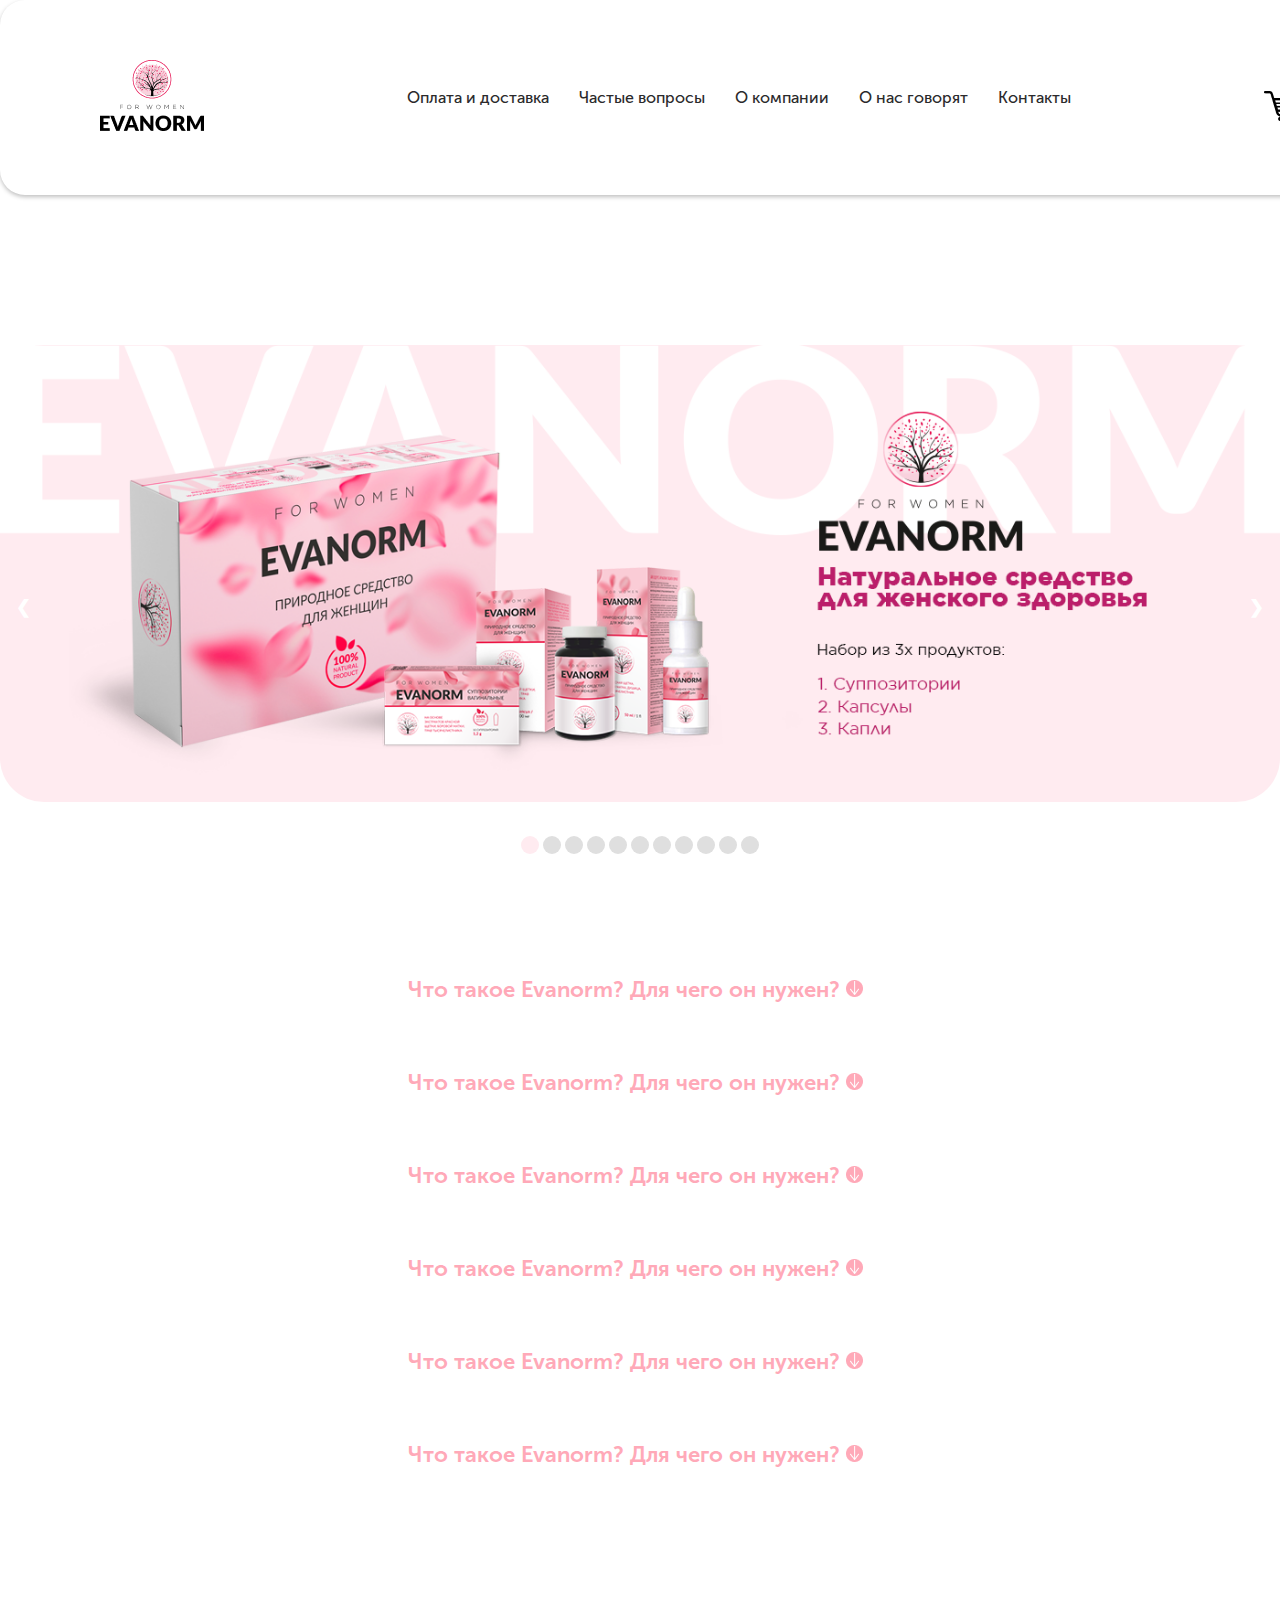
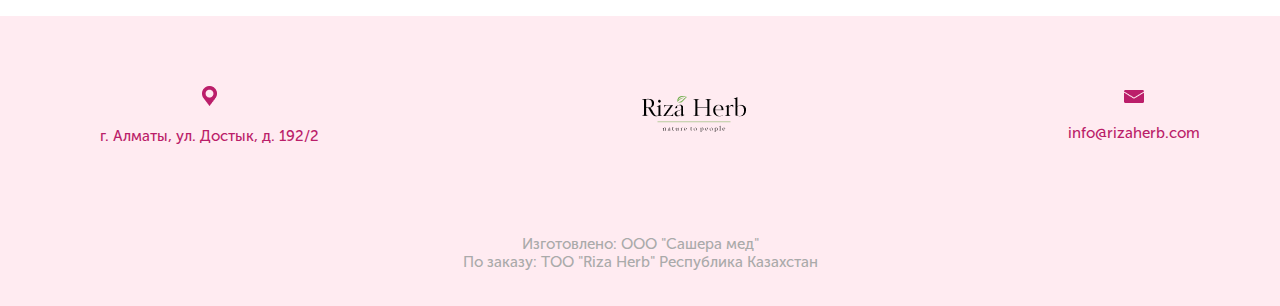
<file: question.html>
<!DOCTYPE html>
<html lang="ru">

<head>
    <meta charset="UTF-8">
    <meta name="viewport" content="width=device-width, initial-scale=1.0">
    <title>Evanorm</title>
    <link rel="stylesheet" href="CSS/style.css">

</head>

<body>
    <div class="header-top">
        <div class="container">
            <div class="header__inner">
                <div class="logo">
                    <a href="index.html" class="logo">
                        <img src="images/dest/logoeva.png" alt="">
                    </a>
                </div>
                <nav class="nav">
                    <ul class="header__list">
                        <li><a href="#" id="contact" class="header__item ">Оплата и доставка</a></li>
                        <li><a href="question.html" class="header__item">Частые вопросы</a></li>
                        <li><a href="company.html" class="header__item">О компании</a></li>
                        <li><a href="recall.html" class="header__item">О нас говорят</a></li>
                        <li><a href="#" class="header__item " id="popupUs">Контакты</a></li>
                    </ul>
                </nav>
                <button class="Header-MenuBtn">
                    <a href="#" class="basket">
                        <div class="basket__img">
                            <img src="images/dest/basket.png" alt="">
                            <data aria-label="В корзине товаров">1</data>
                        </div>

                    </a>
          

                </button>
            </div>
        </div>
    </div>
    <div class="hamburger-menu">
        <div class="hamburger__inner">
            <input type="checkbox" id="check-menu">
            <label for="check-menu"></label>
            <div class="hamburger__content">
                <a href="index.html">
                    <img src="images/dest/logoeva.png" class="logo" alt="">
                </a>
                <button class="Header-MenuBtn">
                    <a href="#" class="basket">
                        <div class="basket__img">
                            <img src="images/dest/basket.png" alt="">
                            <data aria-label="В корзине  товаров">1</data>

                        </div>
                    </a>
                </button>
            </div>
            <div class="burger-line first"></div>
            <div class="burger-line second"></div>
            <div class="burger-line third"></div>
            <div class="burger-line fourth"></div>

            <nav class="main-menu">
                <li><a href="#" class="header__item adapContact">Оплата и доставка</a></li>
                <li><a href="question.html" class="header__item">Частые вопросы</a></li>
                <li><a href="company.html" class="header__item">О компании</a></li>
                <li><a href="recall.html" class="header__item">О нас говорят</a></li>
                <li><a href="#" class="header__item adapPopupUs ">Контакты</a></li>
            </nav>
        </div>
    </div>
    <div id="myform" class="form">
        <div class="form__close">
            <button class="close">
                &#215;
            </button>
        </div>
        <div class="form__content">
            <div class="form__header">
                <div class="form__img">
                    <img src="images/dest/formimg.png" alt="">
                </div>
                <h3>Чтобы наши эксперты с Вами связались
                    заполните форму</h3>
            </div>
            <div class="form__body">
                <input type="name" id="name" placeholder="Ваше имя">
                <input type="phone" id="phone" placeholder="Номер Телефона">
            </div>
            <div class="form__btn">
                <a href="#" class="btn">Перезвоните мне</a>
            </div>
            <div class="form__footer">
                <h4>
                    Нажимая на кнопку Вы соглашаетесь на
                    обработку персональных данных
                </h4>
            </div>
        </div>
    </div>
    <div id="contactUs" class="form">
        <div class="form__content">
            <div class="form__header">
                <div class="form__img">
                    <img src="images/dest/formimg1.png" alt="">
                </div>
                <h3>Свяжитесь с нами!</h3>
            </div>
            <div class="contactUs__body">
                <div class="contactUs__item">
                    <div class="contactUs__img">
                        <img src="images/dest/formphone.png" alt="">
                    </div>
                    <div class="form__phone">
                        <a href="tel:+77477986655">+7 747 798 66 55</a>
                    </div>
                </div>
                <div class="contactUs__item">
                    <div class="contactUs__img">
                        <img src="images/dest/formemail.png" alt="">
                    </div>
                    <div class="form__email">
                        <a href="email:info@rizaherb.com">info@rizaherb.com</a>
                    </div>
                </div>
            </div>
        </div>
    </div>
    <div class="slideshow-container">
        <div class="mySlides fade active">
            <img src="images/dest/slide.png" alt="">
        </div>
        <div class="mySlides fade">
            <img src="images/dest/slide2.jpg" alt="">
        </div>
        <div class="mySlides fade">
            <img src="images/dest/slide3.jpg" alt="">
        </div>
        <div class="mySlides fade">
            <img src="images/dest/slide4.jpg" alt="">
        </div>
        <div class="mySlides fade">
            <img src="images/dest/slide 10.jpg" alt="">
        </div>
        <div class="mySlides fade">
            <img src="images/dest/slide2.jpg" alt="">
        </div>
        <div class="mySlides fade">
            <img src="images/dest/slide3.jpg" alt="">
        </div>
        <div class="mySlides fade">
            <img src="images/dest/slide4.jpg" alt="">
        </div>
        <div class="mySlides fade">
            <img src="images/dest/slide 10.jpg" alt="">
        </div>
        <div class="mySlides fade">
            <img src="images/dest/slide 10.jpg" alt="">
        </div>
        <div class="mySlides fade">
            <img src="images/dest/slide 10.jpg" alt="">
        </div>

        <a class="prev">&#10094;</a>
        <a class="next">&#10095;</a>
        <div class="slide__dots">
            <span class="dot active"></span>
            <span class="dot"></span>
            <span class="dot"></span>
            <span class="dot"></span>
            <span class="dot"></span>
            <span class="dot"></span>
            <span class="dot"></span>
            <span class="dot"></span>
            <span class="dot"></span>
            <span class="dot"></span>
            <span class="dot"></span>
        </div>
    </div>
    <div class="question">
        <div class="container">
            <div class="question__wrapper">
                <button class="accordionBtn">Что такое Evanorm? Для чего он нужен?<span> <img src="images/dest/accarrow.png" alt=""></span></button>
                <div class="accPanel">
                    <p>
                        Evanorm - это природное натуральное средство для женского здоровья. Он помогает справиться с
                        проблемами в женской репродуктивной системе. Биогенная формула на основе экстрактов красной
                        щетки, боровой матки, трав тысячелистника способствует улучшению состояния женского здоровья.
                        Evanorm - это природное натуральное средство для женского здоровья. Он помогает справиться с
                        проблемами в женской репродуктивной системе. Биогенная формула на основе экстрактов красной
                        щетки, боровой матки, трав тысячелистника способствует улучшению состояния женского здоровья.
                        Evanorm - это природное натуральное средство для женского здоровья. Он помогает справиться с
                        проблемами в женской репродуктивной системе. Биогенная формула на основе экстрактов красной
                        щетки, боровой матки, трав тысячелистника способствует улучшению состояния женского здоровья.
                    </p>
                </div>

                <button class="accordionBtn">Что такое Evanorm? Для чего он нужен? <span> <img src="images/dest/accarrow.png" alt=""></span></button>
                <div class="accPanel">
                    <p>
                        Evanorm - это природное натуральное средство для женского здоровья. Он помогает справиться с
                        проблемами в женской репродуктивной системе. Биогенная формула на основе экстрактов красной
                        щетки, боровой матки, трав тысячелистника способствует улучшению состояния женского здоровья.
                        Evanorm - это природное натуральное средство для женского здоровья. Он помогает справиться с
                        проблемами в женской репродуктивной системе. Биогенная формула на основе экстрактов красной
                        щетки, боровой матки, трав тысячелистника способствует улучшению состояния женского здоровья.
                        Evanorm - это природное натуральное средство для женского здоровья. Он помогает справиться с
                        проблемами в женской репродуктивной системе. Биогенная формула на основе экстрактов красной
                        щетки, боровой матки, трав тысячелистника способствует улучшению состояния женского здоровья.
                    </p>
                </div>

                <button class="accordionBtn">Что такое Evanorm? Для чего он нужен? <span> <img src="images/dest/accarrow.png" alt=""></span></button>
                <div class="accPanel">
                    <p>
                        Evanorm - это природное натуральное средство для женского здоровья. Он помогает справиться с
                        проблемами в женской репродуктивной системе. Биогенная формула на основе экстрактов красной
                        щетки, боровой матки, трав тысячелистника способствует улучшению состояния женского здоровья.
                        Evanorm - это природное натуральное средство для женского здоровья. Он помогает справиться с
                        проблемами в женской репродуктивной системе. Биогенная формула на основе экстрактов красной
                        щетки, боровой матки, трав тысячелистника способствует улучшению состояния женского здоровья.
                        Evanorm - это природное натуральное средство для женского здоровья. Он помогает справиться с
                        проблемами в женской репродуктивной системе. Биогенная формула на основе экстрактов красной
                        щетки, боровой матки, трав тысячелистника способствует улучшению состояния женского здоровья.
                    </p>
                </div>
                <button class="accordionBtn">Что такое Evanorm? Для чего он нужен? <span> <img src="images/dest/accarrow.png" alt=""></span></button>
                <div class="accPanel">
                    <p>
                        Evanorm - это природное натуральное средство для женского здоровья. Он помогает справиться с
                        проблемами в женской репродуктивной системе. Биогенная формула на основе экстрактов красной
                        щетки, боровой матки, трав тысячелистника способствует улучшению состояния женского здоровья.
                        Evanorm - это природное натуральное средство для женского здоровья. Он помогает справиться с
                        проблемами в женской репродуктивной системе. Биогенная формула на основе экстрактов красной
                        щетки, боровой матки, трав тысячелистника способствует улучшению состояния женского здоровья.
                        Evanorm - это природное натуральное средство для женского здоровья. Он помогает справиться с
                        проблемами в женской репродуктивной системе. Биогенная формула на основе экстрактов красной
                        щетки, боровой матки, трав тысячелистника способствует улучшению состояния женского здоровья.
                    </p>
                </div>

                <button class="accordionBtn">Что такое Evanorm? Для чего он нужен? <span> <img src="images/dest/accarrow.png" alt=""></span></button>
                <div class="accPanel">
                    <p>
                        Evanorm - это природное натуральное средство для женского здоровья. Он помогает справиться с
                        проблемами в женской репродуктивной системе. Биогенная формула на основе экстрактов красной
                        щетки, боровой матки, трав тысячелистника способствует улучшению состояния женского здоровья.
                        Evanorm - это природное натуральное средство для женского здоровья. Он помогает справиться с
                        проблемами в женской репродуктивной системе. Биогенная формула на основе экстрактов красной
                        щетки, боровой матки, трав тысячелистника способствует улучшению состояния женского здоровья.
                        Evanorm - это природное натуральное средство для женского здоровья. Он помогает справиться с
                        проблемами в женской репродуктивной системе. Биогенная формула на основе экстрактов красной
                        щетки, боровой матки, трав тысячелистника способствует улучшению состояния женского здоровья.
                    </p>
                </div>

                <button class="accordionBtn">Что такое Evanorm? Для чего он нужен? <span> <img src="images/dest/accarrow.png" alt=""></span></button>
                <div class="accPanel">
                    <p>
                        Evanorm - это природное натуральное средство для женского здоровья. Он помогает справиться с
                        проблемами в женской репродуктивной системе. Биогенная формула на основе экстрактов красной
                        щетки, боровой матки, трав тысячелистника способствует улучшению состояния женского здоровья.
                        Evanorm - это природное натуральное средство для женского здоровья. Он помогает справиться с
                        проблемами в женской репродуктивной системе. Биогенная формула на основе экстрактов красной
                        щетки, боровой матки, трав тысячелистника способствует улучшению состояния женского здоровья.
                        Evanorm - это природное натуральное средство для женского здоровья. Он помогает справиться с
                        проблемами в женской репродуктивной системе. Биогенная формула на основе экстрактов красной
                        щетки, боровой матки, трав тысячелистника способствует улучшению состояния женского здоровья.
                    </p>
                </div>
            </div>
        </div>
    </div>








    <footer class="footer">
        <div class="container">
            <div class="footer__wrapper">
                <div class="footer__address">
                    <div class="address__icon">
                        <img src="images/dest/addressicon.png" alt="">
                    </div>
                    <a href="#">г. Алматы, ул. Достык, д. 192/2</a>
                </div>
                <a href="index.html" class="logo">
                    <img src="images/dest/logoriza.png" alt="">
                </a>
                <div class="footer__email">
                    <div class="email__icon">
                        <img src="images/dest/emailicon.png" alt="">
                    </div>
                    <a href="#">info@rizaherb.com</a>
                </div>

            </div>
            <div class="footer__bottom">
                <p>Изготовлено: ООО "Сашера мед" <br>
                    По заказу: ТОО "Riza Herb"
                    Республика Казахстан</p>
            </div>
        </div>
    </footer>
    <script src="js/app.js"></script>
</body>

</html>
</file>
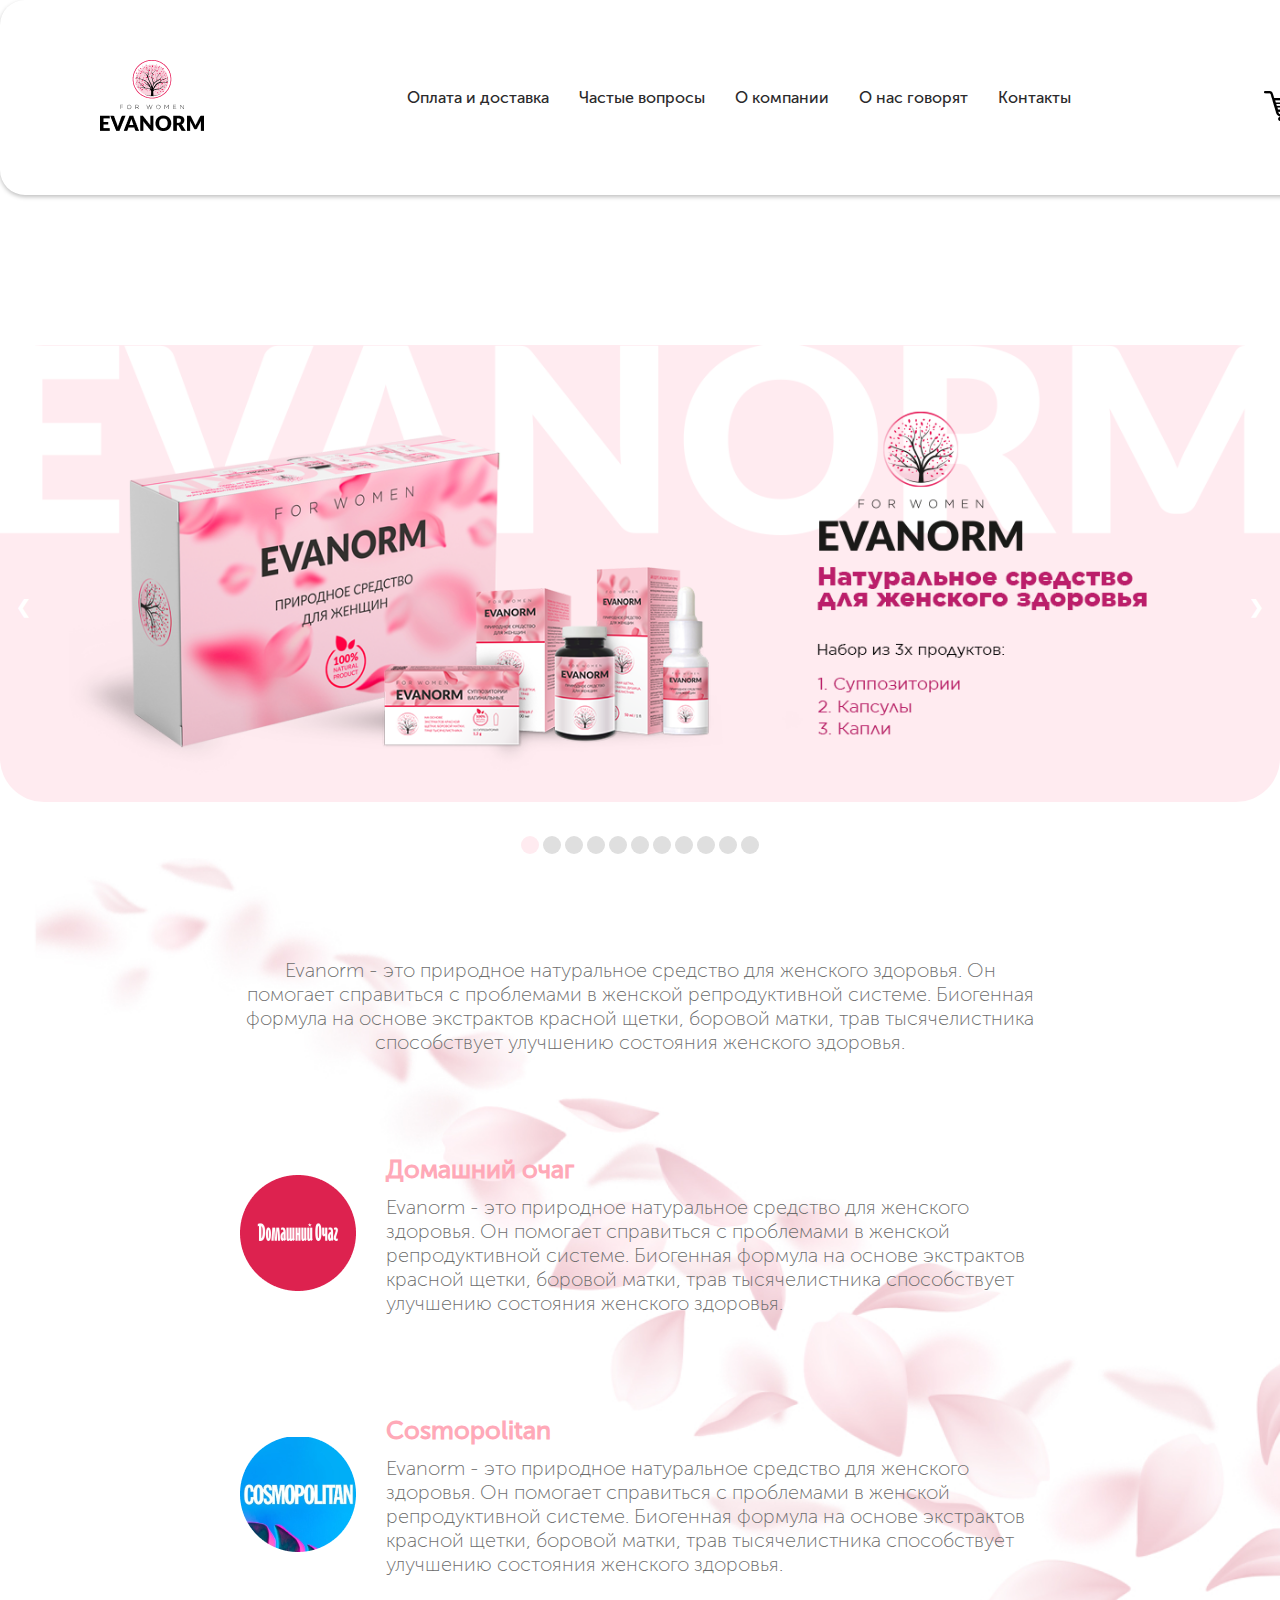
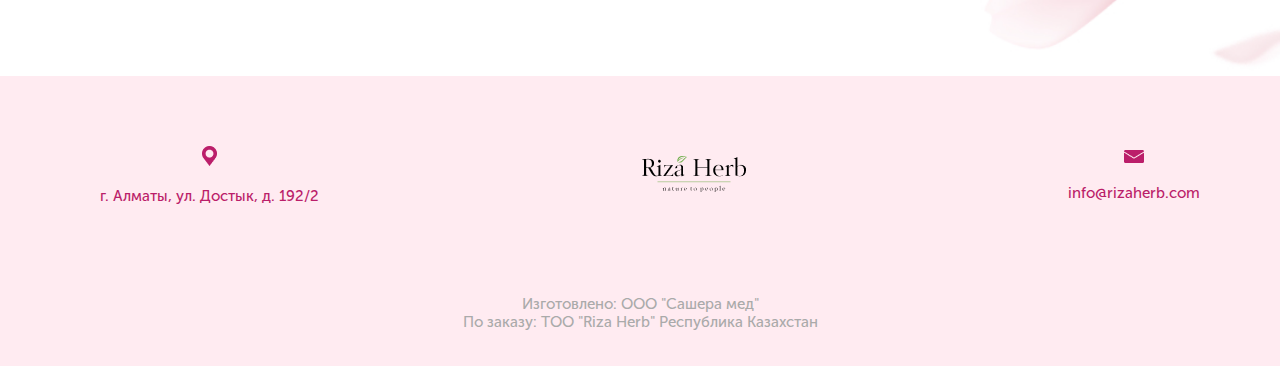
<file: recall.html>
<!DOCTYPE html>
<html lang="ru">

<head>
    <meta charset="UTF-8">
    <meta name="viewport" content="width=device-width, initial-scale=1.0">
    <title>Evanorm</title>
    <link rel="stylesheet" href="CSS/style.css">

</head>

<body>
    <div class="header-top">
        <div class="container">
            <div class="header__inner">
                <div class="logo">
                    <a href="index.html" class="logo">
                        <img src="images/dest/logoeva.png" alt="">
                    </a>
                </div>
                <nav class="nav">
                    <ul class="header__list">
                        <li><a href="#" id="contact" class="header__item ">Оплата и доставка</a></li>
                        <li><a href="question.html" class="header__item">Частые вопросы</a></li>
                        <li><a href="company.html" class="header__item">О компании</a></li>
                        <li><a href="recall.html" class="header__item">О нас говорят</a></li>
                        <li><a href="#" class="header__item " id="popupUs">Контакты</a></li>
                    </ul>
                </nav>
                <button class="Header-MenuBtn">
                    <a href="#" class="basket">
                        <div class="basket__img">
                            <img src="images/dest/basket.png" alt="">
                            <data aria-label="В корзине товаров">1</data>
                        </div>

                    </a>
              

                </button>
            </div>
        </div>
    </div>
    <div class="hamburger-menu">
        <div class="hamburger__inner">
            <input type="checkbox" id="check-menu">
            <label for="check-menu"></label>
            <div class="hamburger__content">
                <a href="index.html">
                    <img src="images/dest/logoeva.png" class="logo" alt="">
                </a>
                <button class="Header-MenuBtn">
                    <a href="#" class="basket">
                        <div class="basket__img">
                            <img src="images/dest/basket.png" alt="">
                            <data aria-label="В корзине  товаров">1</data>

                        </div>
                 
                    </a>
                </button>
            </div>
            <div class="burger-line first"></div>
            <div class="burger-line second"></div>
            <div class="burger-line third"></div>
            <div class="burger-line fourth"></div>

            <nav class="main-menu">
                <li><a href="#" class="header__item adapContact">Оплата и доставка</a></li>
                <li><a href="question.html" class="header__item">Частые вопросы</a></li>
                <li><a href="company.html" class="header__item">О компании</a></li>
                <li><a href="recall.html" class="header__item">О нас говорят</a></li>
                <li><a href="#" class="header__item adapPopupUs ">Контакты</a></li>
            </nav>
        </div>
    </div>
    <div id="myform" class="form">
        <div class="form__close">
            <button class="close">
                &#215;
            </button>
        </div>
        <div class="form__content">
            <div class="form__header">
                <div class="form__img">
                    <img src="images/dest/formimg.png" alt="">
                </div>
                <h3>Чтобы наши эксперты с Вами связались
                    заполните форму</h3>
            </div>
            <div class="form__body">
                <input type="name" id="name" placeholder="Ваше имя">
                <input type="phone" id="phone" placeholder="Номер Телефона">
            </div>
            <div class="form__btn">
                <a href="#" class="btn">Перезвоните мне</a>
            </div>
            <div class="form__footer">
                <h4>
                    Нажимая на кнопку Вы соглашаетесь на
                    обработку персональных данных
                </h4>
            </div>
        </div>
    </div>
    <div id="contactUs" class="form">
        <div class="form__content">
            <div class="form__header">
                <div class="form__img">
                    <img src="images/dest/formimg1.png" alt="">
                </div>
                <h3>Свяжитесь с нами!</h3>
            </div>
            <div class="contactUs__body">
                <div class="contactUs__item">
                    <div class="contactUs__img">
                        <img src="images/dest/formphone.png" alt="">
                    </div>
                    <div class="form__phone">
                        <a href="tel:+77477986655">+7 747 798 66 55</a>
                    </div>
                </div>
                <div class="contactUs__item">
                    <div class="contactUs__img">
                        <img src="images/dest/formemail.png" alt="">
                    </div>
                    <div class="form__email">
                        <a href="email:info@rizaherb.com">info@rizaherb.com</a>
                    </div>
                </div>
            </div>
        </div>
    </div>
    <div class="slideshow-container">
        <div class="mySlides fade active">
            <img src="images/dest/slide.png" alt="">
        </div>
        <div class="mySlides fade">
            <img src="images/dest/slide2.jpg" alt="">
        </div>
        <div class="mySlides fade">
            <img src="images/dest/slide3.jpg" alt="">
        </div>
        <div class="mySlides fade">
            <img src="images/dest/slide4.jpg" alt="">
        </div>
        <div class="mySlides fade">
            <img src="images/dest/slide 10.jpg" alt="">
        </div>
        <div class="mySlides fade">
            <img src="images/dest/slide2.jpg" alt="">
        </div>
        <div class="mySlides fade">
            <img src="images/dest/slide3.jpg" alt="">
        </div>
        <div class="mySlides fade">
            <img src="images/dest/slide4.jpg" alt="">
        </div>
        <div class="mySlides fade">
            <img src="images/dest/slide 10.jpg" alt="">
        </div>
        <div class="mySlides fade">
            <img src="images/dest/slide 10.jpg" alt="">
        </div>
        <div class="mySlides fade">
            <img src="images/dest/slide 10.jpg" alt="">
        </div>

        <a class="prev">&#10094;</a>
        <a class="next">&#10095;</a>
        <div class="slide__dots">
            <span class="dot active"></span>
            <span class="dot"></span>
            <span class="dot"></span>
            <span class="dot"></span>
            <span class="dot"></span>
            <span class="dot"></span>
            <span class="dot"></span>
            <span class="dot"></span>
            <span class="dot"></span>
            <span class="dot"></span>
            <span class="dot"></span>
        </div>
    </div>

  
    <div class="recall">
        <div class="container">
            <div class="recall__wrapper">
                <div class="recall__header">
                    <p>Evanorm - это природное натуральное средство для женского здоровья. Он помогает справиться с
                        проблемами в женской репродуктивной системе. Биогенная формула на основе экстрактов красной
                        щетки, боровой матки, трав тысячелистника способствует улучшению состояния женского здоровья.
                    </p>
                </div>
                <div class="recall__item">
                    <div class="recall__img">
                        <img src="images/dest/recallimg1.png" alt="">
                    </div>
                    <div class="recall__text">
                        <h3>Домашний очаг</h3>
                        <p>Evanorm - это природное натуральное средство для женского здоровья. Он помогает справиться с
                            проблемами в женской репродуктивной системе. Биогенная формула на основе экстрактов красной
                            щетки, боровой матки, трав тысячелистника способствует улучшению состояния женского
                            здоровья. </p>
                    </div>
                </div>
                <div class="recall__item">
                    <div class="recall__img">
                        <img src="images/dest/recallimg2.png" alt="">
                    </div>
                    <div class="recall__text">
                        <h3>Cosmopolitan</h3>
                        <p>Evanorm - это природное натуральное средство для женского здоровья. Он помогает справиться с
                            проблемами в женской репродуктивной системе. Биогенная формула на основе экстрактов красной
                            щетки, боровой матки, трав тысячелистника способствует улучшению состояния женского
                            здоровья. </p>
                    </div>
                </div>
            </div>
        </div>
    </div>








    <footer class="footer">
        <div class="container">
            <div class="footer__wrapper">
                <div class="footer__address">
                    <div class="address__icon">
                        <img src="images/dest/addressicon.png" alt="">
                    </div>
                    <a href="#">г. Алматы, ул. Достык, д. 192/2</a>
                </div>
                <a href="index.html" class="logo">
                    <img src="images/dest/logoriza.png" alt="">
                </a>
                <div class="footer__email">
                    <div class="email__icon">
                        <img src="images/dest/emailicon.png" alt="">
                    </div>
                    <a href="#">info@rizaherb.com</a>
                </div>

            </div>
            <div class="footer__bottom">
                <p>Изготовлено: ООО "Сашера мед" <br>
                    По заказу: ТОО "Riza Herb"
                    Республика Казахстан</p>
            </div>
        </div>
    </footer>
    <script src="js/app.js"></script>
</body>

</html>
</file>
<file: CSS/style.css>
@import "fonts.css";body{margin:0;font-family:"MuseoSansMedium";font-weight:normal;font-size:1rem;color:#2B2A2C;overflow-x:hidden}h1,h2,h3,h4,h5,h6{margin:0}p{margin:0}*,*:before,*:after{box-sizing:border-box}.container{max-width:1400px;margin:0 auto}.hamburger-menu{display:none;width:100%;box-shadow:0 2px 4px rgba(0,0,0,0.25);background-color:#ffffff;top:0;left:0;right:0;padding:30px;position:relative;z-index:400;color:white;text-align:center;height:140px}.hamburger__inner{width:325px;margin:auto}.hamburger__content{width:300px;display:flex;justify-content:space-around;align-items:center;margin:auto;position:relative}.hamburger__logo{display:flex;justify-content:center;align-items:center;position:absolute}.Header-MenuBtn{position:absolute;right:-30px;display:flex;cursor:pointer;flex-direction:column;color:#fff;font-size:19px;border:none;background:none;outline:none}.Header-MenuBtn .basket{display:flex;align-items:center;text-decoration:none;border-radius:50%}.Header-MenuBtn .basket .basket__img img{color:#2B2A2C;margin-top:22px}.Header-MenuBtn .basket .basket__img data{background:#FFA9B8;color:#fff;border-radius:50%;z-index:1;top:-24px;left:-15px;position:relative;cursor:pointer;text-align:center;padding:4px 7px 2px;line-height:1}.hamburger{font-size:80px;color:#FFA9B8;font-weight:900;border-radius:20px}#check-menu{display:none}label{display:block;position:absolute;top:0;left:0;width:100%;height:100%;cursor:pointer;z-index:2;line-height:40px}.burger-line{position:absolute;top:60px;left:35px;width:35px;border-radius:20px;height:6px;background-color:pink;transition:.5s all}.second,.third{top:69px}.fourth{top:78px}.main-menu{display:block;position:absolute;width:100%;bottom:0;left:0;z-index:99;transform:translateY(100%);max-height:0;font-size:0;overflow:hidden;transition:.5s all;background:#FFA9B8;list-style:none}.main-menu a{display:block;width:100%;padding:10px;color:white;text-decoration:none;padding:25px 0}.main-menu a:hover{background:#fff;color:#FFA9B8}#check-menu:checked~.main-menu{max-height:500px;font-size:16px}#check-menu:checked~.first{display:none}#check-menu:checked~.second{transform:rotate(45deg)}#check-menu:checked~.third{transform:rotate(-45deg)}#check-menu:checked~.fourth{display:none}.header-top{width:1400px;margin:0 auto;background-color:#fff;margin-bottom:30px;padding:30px;box-shadow:0 2px 4px rgba(0,0,0,0.25);border-radius:25px}.header__inner{width:1200px;margin:30px auto;display:flex;position:relative;justify-content:space-between;align-items:center}.header__inner .nav{width:800px;margin:0 auto}.header__inner .nav .header__list{display:flex;list-style:none}.header__inner .nav .header__list .header__item{width:150px;height:40px;margin-right:30px;padding:10px 15px;font-size:16px;color:#2B2A2C;text-decoration:none;-webkit-transition:.1s linear;-moz-transition:.1s linear;-o-n:.1s linear;transition:.1s linear}.header__inner .nav .header__list .header__item:last-child{margin-right:0}.header__inner .nav .header__list .header__item:hover{background-color:#FFA9B8;border-radius:55px;color:#fff}@media screen and (max-width:1024px){.hamburger-menu{display:flex}.hamburger-menu .hamburger__inner{width:800px}.hamburger-menu .hamburger__inner .hamburger__content{width:800px}.header-top{display:none}}@media screen and (max-width:768px){.hamburger-menu .hamburger__inner .hamburger__content{width:700px}}@media screen and (max-width:425px){.hamburger-menu{width:100%}.hamburger-menu .hamburger__inner .hamburger__content{width:100%}}@media screen and (max-width:320px){.hamburger-menu .hamburger__inner{width:185px}.hamburger-menu .hamburger{font-size:55px}}.slideshow-container{max-width:1400px;height:100%;position:relative;margin:150px auto auto auto}.mySlides{display:none}.mySlides img{border-radius:44px;width:100%}.mySlides.active{display:inline;background:transparent}.prev,.next{cursor:pointer;position:absolute;top:50%;width:auto;margin-top:-22px;padding:16px;color:#fff;font-weight:bold;font-size:18px;transition:.6 ease;border-radius:0 3px 3px 0}.next{right:0;border-radius:3px 0 0 3px}.prev{left:0;border-radius:3px 0 0 3px}.prev:hover,.next:hover{background-color:#d33e8652}.text{color:#f2f2f2;font-size:12px;padding:8px 12px;position:absolute;top:0}.slide__dots{margin-top:30px;text-align:center}.dot{cursor:pointer;height:18px;width:18px;max-width:0 2px;background-color:#dfdfdf;display:inline-block;border-radius:50%;transition:background-color .6 ease}.dot.active{background-color:#FFEBF0}.fade{-webkit-animation-name:fade;-webkit-animation-duration:1.5s;animation-name:fade;animation-duration:1.5s}@-webkit-keyframes fade{from{opacity:.4}top{opacity:.1}}@keyframes fade{from{opacity:.4}top{opacity:.1}}.slideshow-wrapper{max-width:300px;position:relative;margin:auto}.slideshow-wrapper img{width:100%}.slideshow-wrapper .delivery__prev,.slideshow-wrapper .delivery__next{color:#FFA9B8;font-size:45px}.slideshow-wrapper .delivery__prev:hover,.slideshow-wrapper .delivery__next:hover{background-color:transparent}@media screen and (max-width:425px){.slideshow-container{display:none}}.page{background:url(../images/dest/bg.jpg);background-repeat:no-repeat;background-size:cover;padding:90px 0}.page .page__wrapper{display:flex;justify-content:space-between;align-items:flex-end;flex-wrap:wrap}.page .page__wrapper .item{width:300px;margin-bottom:60px}.page .page__wrapper .item .item__img{max-width:230px}.page .page__wrapper .item .item__img img{max-width:100%}.page .page__wrapper .item h3{font-size:20px;margin-bottom:10px}.page .page__wrapper .item p{font-family:"MuseoSansLight";font-size:17px;opacity:65%}.page .page__wrapper .item .item__price{margin-top:15px;display:flex;justify-content:space-between;align-items:center}.page .page__wrapper .item .item__price span{font-family:"MuseoSansBlack";font-size:20px}.page .page__wrapper .item .item__price a{color:#FFA9B8;text-decoration:none;border:1px solid #FFA9B8;padding:15px;border-radius:7px}.page .page__wrapper .item .item__price a:hover{background:#FFA9B8;transition:.2s;color:#fff}@media screen and (max-width:1024px){.page{margin-top:100px}.page .page__wrapper{padding:0px 70px}}@media screen and (max-width:320px){.page .page__wrapper{padding:0px 50px}}#myform{display:none;position:fixed;padding:100px 0px;z-index:999;left:0;top:0;width:100%;height:100%;overflow:auto;background-color:#000;background-color:rgba(0,0,0,0.4)}.form__content{z-index:199;width:220px;width:500px;margin:0 auto;position:relative;background:#fff;border-radius:19px}.form__content .form__header{background-color:#FFA9B8;text-align:center;margin-bottom:30px;padding:34px;border-top-left-radius:19px;-moz-border-radius-topleft:19px;-webkit-border-top-left-radius:19px;border-top-right-radius:19px;-moz-border-right-topleft:19px;-webkit-border-top-right-radius:19px}.form__content .form__header h3{margin-top:35px;color:#fff;font-size:20px}.form__content .form__header .form__img{width:99px;margin:0 auto;position:absolute;top:-9%;left:39%;background-color:#fff;border-radius:50%}.form__content .form__header .form__img img{width:100%}.form__content .form__body{width:384px;margin:0 auto;display:flex;flex-direction:column}.form__content .form__btn{width:240px;margin:30px auto}.form__content .form__btn .btn{text-decoration:none;font-size:20px;border-radius:44px;padding:15px 30px;background:#FFA9B8;color:#fff;transition:.2s}.form__content .form__btn .btn:hover{background:#FFA9B8}.form__content .form__footer{padding-bottom:30px;text-align:center}.form__content .form__footer h4{font-family:"MuseoSansLight";font-size:17px}.form__close{width:100%;display:flex;justify-content:flex-end;cursor:pointer}.form__close .close{margin:100px 30px 0 30px;color:#FFA9B8;border:none;background:transparent;font-size:60px;cursor:pointer;outline:none;transition:.2s linear}.form__close .close:hover{transform:rotate(5deg)}#contactUs{display:none;position:fixed;padding-top:190px;z-index:900;left:0;top:0;width:100%;height:100%;overflow:auto;background-color:#000;background-color:rgba(0,0,0,0.4)}#contactUs h3{font-size:30px}.contactUs__body{width:350px;margin:0 auto;padding-bottom:30px}.contactUs__body .contactUs__img{display:flex;justify-content:center}.contactUs__item{margin-bottom:2rem}.form__phone,.form__email{margin-top:1rem;text-align:center;background:#FFA9B8;border-radius:44px;padding:10px 20px}.form__phone a,.form__email a{text-decoration:none;color:#fff;font-size:20px}.form__phone a:hover,.form__email a:hover{text-decoration:underline}.form{display:flex;flex-direction:column}#name,#phone,#address{width:400px;height:55px;border:4px solid #C4C4C4;border-radius:44px;margin-bottom:16px;font-size:20px;padding:10px;border-color:#C4C4C4;opacity:65%}#deliveryOrder,#toOrder,#add,#spot,#byCard,#orderAccepted{width:320px;text-decoration:none;border:3px solid #FFA9B8;border-radius:37px;color:#FFA9B8;font-size:23px;font-family:"MuseoSansBold";padding:10px 0;cursor:pointer;background:none;-webkit-transition:.2s;-moz-transition:.2s;-o-transition:.2s;transition:.2s}#deliveryOrder:hover,#toOrder:hover,#add:hover,#spot:hover,#byCard:hover,#orderAccepted:hover{background-color:#FFA9B8;color:#fff}#spot,#byCard{width:400px;border:3px solid #aaaaaa;color:#2B2A2C}#spot:hover,#byCard:hover{background-color:#FFA9B8}@media screen and (max-width:425px){#name,#phone,#address{width:340px;margin:0 auto 16px auto}.form__content{width:400px}}@media screen and (max-width:375px){.form{width:300px;margin:0 auto}.form__content{width:350px}.form__content .form__header .form__img{left:35%}.contactUs__body{width:250px}#name,#phone,#address{width:265px;margin:0 40px 16px 40px}#spot,#byCard{width:300px;font-size:16px;margin:auto}}@media screen and (max-width:320px){#contactUs h3{font-size:25px}.form__content{width:300px}.form__content .form__header .form__img{left:33%}.form__content .form__footer h4{font-size:14px}#deliveryOrder,#toOrder,#add,#spot,#byCard,#orderAccepted{width:270px}#name,#phone,#address{width:220px;margin:0 40px 16px 40px}}.main{margin:50px 0;background:url(../images/dest/bg.jpg);background-repeat:no-repeat;background-size:cover}.main .base{margin-bottom:30px}.main .base a{text-decoration:none;opacity:75%;color:#C4C4C4;font-size:20px}.main .base a:hover{opacity:45%}.main .wrapper{display:flex;justify-content:space-between}.main .wrapper .left__cnt .products{display:flex;justify-content:space-between;width:500px}.main .wrapper .left__cnt .products .product__items .product__item{margin-bottom:40px}.main .wrapper .left__cnt .desc{width:92%;margin-top:150px}.main .wrapper .left__cnt .desc h3{font-size:28px;margin-bottom:30px}.main .wrapper .left__cnt .desc p{font-size:20px}.main .wrapper .left__cnt .desc .instruction{width:78%;margin-top:30px;display:flex;justify-content:space-between}.main .wrapper .left__cnt .desc .instruction a{text-decoration:none;color:#FFA9B8;font-family:"MuseoSansBold";border-bottom:dashed 2px #FFA9B8;padding-bottom:10px}.main .wrapper .left__cnt .desc .instruction a:hover{opacity:75%}.main .wrapper .left__cnt .use{width:92%;margin-top:80px}.main .wrapper .left__cnt .use .use__item{margin-bottom:30px;font-size:22px}.main .wrapper .left__cnt .use .use__item h4{margin-bottom:25px}.main .wrapper .left__cnt .use .use__item p{opacity:65%}.main .wrapper .right__cnt h2{font-size:30px;line-height:36px}.main .wrapper .right__cnt h4{font-size:20px}.main .wrapper .right__cnt .right__price{margin-top:30px;font-family:"MuseoSansBlack";display:flex}.main .wrapper .right__cnt .right__price span{font-size:35px;margin-right:10px}.main .wrapper .right__cnt .right__price s{font-size:16px;opacity:65%}.main .wrapper .right__cnt .right__basket{width:600px;margin-top:20px;margin-bottom:30px;display:flex;justify-content:space-between}.main .wrapper .right__cnt .right__basket a{text-decoration:none;font-size:20px;border-radius:44px;padding:13px 35px;border:2px solid #FFA9B8;color:#fff;transition:.2s;color:#FFA9B8}.main .wrapper .right__cnt .right__basket a:hover{background:#FFA9B8;color:#fff}.main .wrapper .right__cnt .right__basket .order{padding:13px 60px}.main .wrapper .right__cnt .natural{display:flex;flex-direction:column}.main .wrapper .right__cnt .natural .natural__item{width:500px;display:flex;align-items:center;margin-bottom:21px}.main .wrapper .right__cnt .natural .natural__item .natural__text{margin-left:20px}.main .wrapper .right__cnt .natural .natural__item .natural__text p{font-size:20px}.main .wrapper .right__cnt .natural .natural__item .natural__text p strong{font-family:"MuseoSansBlack"}.main .wrapper .right__cnt .awards{margin-top:150px}.main .wrapper .right__cnt .awards h3{font-size:25px}.main .wrapper .right__cnt .awards .awards__items{margin-top:20px;display:flex;justify-content:space-between;width:70%}.main .wrapper .right__cnt .advise{margin-top:30px}.main .wrapper .right__cnt .advise h3{font-size:25px}.main .wrapper .right__cnt .advise .advise__items{width:107%;margin-top:25px;display:flex;justify-content:space-between;align-items:baseline}.main .wrapper .right__cnt .advise .advise__items .advise__item .advise__price{margin:10px 0;display:flex;font-family:"MuseoSansBlack"}.main .wrapper .right__cnt .advise .advise__items .advise__item .advise__price span{font-size:25px;margin-right:10px}.main .wrapper .right__cnt .advise .advise__items .advise__item .advise__price s{opacity:65%}.main .wrapper .right__cnt .advise .advise__items .advise__item h5{font-size:18px;opacity:65%}@media screen and (max-width:1440px){.main .wrapper .right__cnt .advise .advise__items{width:100%}}@media screen and (max-width:1024px){.main{padding:0 50px}.main .wrapper{padding:0 30px;flex-direction:column-reverse}.main .wrapper .right__cnt{margin-bottom:50px}.main .wrapper .right__cnt .advise .advise__items{width:100%}}@media screen and (max-width:1024px){.main .wrapper .right__cnt .awards{margin-top:50px}}@media screen and (max-width:768px){.main .wrapper .left__cnt .desc{margin-top:0}.main .wrapper .left__cnt .desc .instruction a{border:none;font-size:17px}}@media screen and (max-width:425px){.main{margin-top:150px}.main .wrapper{padding:0}.main .wrapper .left__cnt .products{width:300px}.main .wrapper .left__cnt .products .product__item img{width:100%}.main .wrapper .left__cnt .desc{width:100%}.main .wrapper .left__cnt .desc h3{text-align:center}.main .wrapper .left__cnt .desc p{font-size:18px}.main .wrapper .left__cnt .desc .instruction{width:100%;display:flex;flex-direction:column}.main .wrapper .left__cnt .desc .instruction p{margin-bottom:13px}.main .wrapper .left__cnt .desc .instruction a{border:none}.main .wrapper .left__cnt .use{width:100%}.main .wrapper .left__cnt .use p{font-size:18px}.main .wrapper .right__cnt .right__basket{flex-direction:column;width:300px}.main .wrapper .right__cnt .right__basket .add__cart{margin-bottom:20px}.main .wrapper .right__cnt .natural .natural__item{width:300px}.main .wrapper .right__cnt .awards{text-align:center}.main .wrapper .right__cnt .awards .awards__items{flex-direction:column;margin:30px auto;padding:0 35px}.main .wrapper .right__cnt .advise{display:none}}@media screen and (max-width:375px){.main .base a{font-size:19px}.main .wrapper .left__cnt .products{width:250px}.main .wrapper .left__cnt .desc .instruction a{font-size:17px}.main .wrapper .right__cnt .right__basket{width:270px}.main .wrapper .right__cnt .natural .natural__item{width:250px}.main .wrapper .right__cnt .natural .natural__item .natural__text p{font-size:16px}}@media screen and (max-width:320px){.main .wrapper .right__cnt .right__basket{width:230px}.main .wrapper .right__cnt .right__basket a{font-size:16px}}.delivery__all{width:500px;margin:50px auto;text-align:center}.delivery__all h2{font-size:40px}.delivery__all .delivery__ways{margin-top:54px;width:102%;display:flex;justify-content:space-between}.delivery__all .delivery__ways .delivery__way span{font-size:60px;border-radius:50%;padding:6px 25px;border:3px solid #aaaaaa;color:#aaaaaa}.delivery__all .delivery__ways .delivery__way h3{font-family:"MuseoSansLight";margin-top:10px;font-size:20px}.delivery__2 .delivery__sums{width:89%;margin-top:160px;display:flex;justify-content:space-between;align-items:center}.delivery__2 .delivery__sums .sum__first .delivery__desc{display:flex;align-items:center;font-family:"MuseoSansBold"}.delivery__2 .delivery__sums .sum__first .delivery__desc button{border:none;background:none;cursor:pointer;outline:none}.delivery__2 .delivery__sums .sum__first .delivery__desc button span{color:#E7E7E7;font-size:50px}.delivery__2 .delivery__sums .sum__first .delivery__desc p{font-size:25px;margin-left:15px}.delivery__2 .delivery__sums .sum__first .delivery__desc:first-child{margin-bottom:35px}.delivery__2 .delivery__sums .sum__second{width:16%}.delivery__2 .delivery__sums .sum__second .sum__col{display:flex;justify-content:space-between;align-items:center;margin-bottom:30px}.delivery__2 .delivery__sums .sum__second .sum__col span{font-size:39px}.delivery__2 .delivery__sums .sum__second .sum__col .sum__minus button{cursor:pointer;border:none;outline:none;font-size:55px;padding:0px 15px;color:#fff;background-color:#FFA9B8;box-shadow:0 4px 4px rgba(0,0,0,0.25);border-radius:50%}.delivery__2 .delivery__sums .sum__second .sum__col .sum__plus button{cursor:pointer;border:none;outline:none;font-size:55px;padding:0px 15px;color:#fff;background-color:#FFA9B8;box-shadow:0 4px 4px rgba(0,0,0,0.25);border-radius:50%}.delivery__2 .delivery__sums .sum__third{display:flex;flex-direction:column}.delivery__2 .delivery__sums .sum__third span{font-size:30px;color:#848484}.delivery__2 .delivery__sums .sum__third span:first-child{margin-bottom:55px}.delivery__3{margin:100px 0}.delivery__3 .delivery__3_inner{width:95%;display:flex;justify-content:space-between;align-items:center}.delivery__3 .delivery__3_inner .delivery__3_left{width:33%;display:flex;justify-content:space-between;align-items:center;text-align:center;font-size:21px}.delivery__3 .delivery__3_inner .delivery__3_left p{color:#aaaaaa}.delivery__3 .delivery__3_inner .delivery__3_left span{color:#FFA9B8}.delivery__3 .delivery__3_inner .delivery__3_left .delivery__3_icon{width:30%}.delivery__3 .delivery__3_inner .delivery__3_left .delivery__3_icon img{width:100%}.delivery__3 .delivery__3_inner .delivery__3_right .delivery__3_sum{text-align:center;margin-bottom:50px}.delivery__3 .delivery__3_inner .delivery__3_right .delivery__3_sum p{color:#848484;font-size:23px;letter-spacing:.6px}.delivery__3 .delivery__3_inner .delivery__3_right .pass{margin-bottom:30px}.delivery__3 .delivery__3_inner .delivery__3_right .pass span:last-child{margin-left:30px;font-size:20px}.delivery__4{margin-bottom:110px}.delivery__4 .slideshow-wrapper #add{width:273px}.delivery__4 .slideshow-wrapper #add:hover{background:#FFA9B8;color:#fff}.delivery__4 .slideshow-wrapper #add span:last-child{margin-left:30px}.delivery__5{margin:100px 0}.delivery__5 .container{max-width:1100px}.delivery__5 .delivery__5_wrapper{display:flex;justify-content:space-between;align-items:center;margin-bottom:30px}.delivery__5 .delivery__5_wrapper .delivery__5_left .payment{margin-top:50px;display:flex;flex-direction:column}.delivery__5 .delivery__5_wrapper .delivery__5_left .payment h3{font-size:22px;margin-bottom:30px;text-align:center}.delivery__5 .delivery__5_wrapper .delivery__5_left .payment #byCard{margin-top:30px}.delivery__5 .delivery__5_wrapper .delivery__5_right{width:40%;box-shadow:0 0 8px rgba(0,0,0,0.25);border-radius:11px;padding:50px}.delivery__5 .delivery__5_wrapper .delivery__5_right h3{margin-bottom:20px;text-align:center;font-family:"MuseoSansBlack";color:#aaaaaa;font-size:29px}.delivery__5 .delivery__5_wrapper .delivery__5_right .delivery__5_right_inner .delivery__5_right_item{display:flex;justify-content:space-between;margin-bottom:45px;font-size:20px}.delivery__5 .delivery__5_wrapper .delivery__5_right .delivery__5_right_inner .delivery__5_right_item span{color:#848484}.delivery__5 .delivery__5_wrapper .delivery__5_right .delivery__5_right_inner .delivery__5_right_result{display:flex;justify-content:space-between;font-size:20px;margin-top:50px}.delivery__5 .delivery__5_wrapper .delivery__5_right .delivery__5_right_inner .delivery__5_right_result p{font-family:"MuseoSansBlack"}.delivery__5 .accepted{text-align:right}.delivery__5 .accepted span:last-child{margin-left:30px;font-size:20px}.delivery__6{padding:90px 0}.delivery__6 .delivery__6_wrapper{width:500px;margin:auto;text-align:center}.delivery__6 .yourOrder h3{font-family:"MuseoSansBlack";font-size:30px}.delivery__6 .orderNumber p{color:#828282;font-size:30px}.delivery__6 .toHomePage a{color:#FFA9B8;font-family:"MuseoSansBlack";text-decoration:none;font-size:30px;-webkit-transition:.1s linear;-moz-transition:.1s linear;-o-n:.1s linear;transition:.1s linear}.delivery__6 .toHomePage a:hover{opacity:70%}@media screen and (max-width:1024px){.delivery__3 .container{max-width:1000px}.delivery__3 .delivery__3_inner .delivery__3_left{width:44%}.delivery__5 .container{max-width:1000px}}@media screen and (max-width:768px){.delivery__5 .delivery__5_wrapper{flex-direction:column}.delivery__5 .delivery__5_wrapper .payment{margin-bottom:50px}.delivery__5 .delivery__5_wrapper .delivery__5_right{width:66%}.delivery__5 .accepted{text-align:center}}@media screen and (max-width:425px){.delivery__all{width:300px}.delivery__all h2{font-size:38px}.delivery__all .delivery__ways{width:100%;flex-direction:column}.delivery__all .delivery__ways .delivery__way{margin-bottom:30px}.delivery__2 .delivery__sums{margin-top:0;flex-direction:column}.delivery__2 .delivery__sums .sum__first{margin-bottom:30px}.delivery__2 .delivery__sums .sum__second{margin-bottom:30px;width:50%}.delivery__2 .delivery__sums .sum__third span:first-child{margin-bottom:14px}.delivery__3 .delivery__3_inner{flex-direction:column}.delivery__3 .delivery__3_inner .delivery__3_left{width:100%;flex-direction:column-reverse;margin-bottom:30px}.delivery__5 .delivery__5_wrapper .delivery__5_right{width:100%;box-shadow:none}.delivery__6 .delivery__6_wrapper{width:400px}.delivery__6 .delivery__6_wrapper .yourOrder{margin-bottom:10px}.delivery__6 .delivery__6_wrapper .yourOrder h3{font-size:25px}.delivery__6 .delivery__6_wrapper .orderNumber p{font-size:25px}}@media screen and (max-width:375px){.delivery__5 .delivery__5_wrapper .delivery__5_right_inner .delivery__5_right_item p,.delivery__5 .delivery__5_wrapper .delivery__5_right_inner .delivery__5_right_item span{font-size:17px}.delivery__6 .delivery__6_wrapper{width:350px}.delivery__6 .delivery__6_wrapper .toHomePage a{font-size:26px}}@media screen and (max-width:320px){.delivery__2 .delivery__sums .sum__second{width:60%}.delivery__5 .delivery__5_wrapper .delivery__5_right_inner .delivery__5_right_item{width:115%}.delivery__5 .delivery__5_wrapper .delivery__5_right_inner .delivery__5_right_item span,.delivery__5 .delivery__5_wrapper .delivery__5_right_inner .delivery__5_right_item p{font-size:16px}.delivery__5 .delivery__5_wrapper .delivery__5_right_result span,.delivery__5 .delivery__5_wrapper .delivery__5_right_result p{font-size:16px}.delivery__6 .delivery__6_wrapper{width:250px}.delivery__6 .delivery__6_wrapper .toHomePage a{font-size:26px}}.company{padding:100px 0;background:url(../images/dest/bg.jpg);background-repeat:no-repeat;background-size:cover}.company h2{text-align:center;font-size:45px}.company .company__wrapper{margin-top:30px;display:flex;justify-content:space-between;align-items:center}.company .company__wrapper .company__picture{width:670px}.company .company__wrapper .company__picture img{width:100%}.company .company__wrapper .company__list{margin-top:30px}.company .company__wrapper .company__list p{font-family:"MuseoSansLight";margin-bottom:30px;color:#6C6C6C;font-size:18px}.company .company__wrapper .company__left{width:800px}.company .company__wrapper .company__right{width:800px}@media screen and (max-width:1024px){.company .company__wrapper{flex-direction:column}}@media screen and (max-width:768px){.company{padding:50px 0}.company .company__wrapper .company__right,.company .company__wrapper .company__left{width:700px;padding:0 30px}.company .company__wrapper .company__right .company__picture,.company .company__wrapper .company__left .company__picture{width:630px}}@media screen and (max-width:425px){.company{margin-top:100px}.company .company__wrapper .company__right,.company .company__wrapper .company__left{width:400px;margin:auto;padding:0}.company .company__wrapper .company__right .company__picture,.company .company__wrapper .company__left .company__picture{width:390px}}@media screen and (max-width:375px){.company .company__wrapper .company__right,.company .company__wrapper .company__left{width:350px}.company .company__wrapper .company__right .company__picture,.company .company__wrapper .company__left .company__picture{width:345px}}@media screen and (max-width:320px){.company .company__wrapper .company__right,.company .company__wrapper .company__left{width:285px}.company .company__wrapper .company__right .company__picture,.company .company__wrapper .company__left .company__picture{width:280px}}.footer{padding-top:70px;padding-bottom:35px;background:#FFEBF1}.footer .footer__wrapper{width:1100px;align-items:center;display:flex;justify-content:space-between;margin:0 100px}.footer .footer__wrapper .footer__address a,.footer .footer__wrapper .footer__email a{margin-top:30px;color:#BB1E6A;text-decoration:none;font-size:15px}.footer .footer__wrapper .footer__address a:hover,.footer .footer__wrapper .footer__email a:hover{text-decoration:underline}.footer .footer__wrapper .footer__address .address__icon,.footer .footer__wrapper .footer__email .address__icon,.footer .footer__wrapper .footer__address .email__icon,.footer .footer__wrapper .footer__email .email__icon{margin-bottom:20px;display:flex;justify-content:space-around}.footer .footer__bottom{margin-top:90px;text-align:center}.footer .footer__bottom p{font-size:15px;color:#aaaaaa}@media screen and (max-width:1024px){.footer .footer__wrapper{width:800px}}@media screen and (max-width:768px){.footer{padding-top:45px}.footer .footer__wrapper{width:560px;flex-direction:column}.footer .footer__wrapper div,.footer .footer__wrapper a{margin-bottom:30px}.footer .footer__bottom{margin-top:25px}}@media screen and (max-width:425px){.footer .footer__wrapper{width:217px}}@media screen and (max-width:375px){.footer .footer__wrapper{width:175px}.footer .footer__wrapper .footer__address a,.footer .footer__wrapper .footer__email a{font-size:12px}.footer .footer__bottom p{font-size:11px}}@media screen and (max-width:320px){.footer .footer__wrapper{width:120px}.footer .footer__wrapper .footer__address a,.footer .footer__wrapper .footer__email a{font-size:10px}}.recall{padding:100px 0;background:url(../images/dest/bg.jpg);background-repeat:no-repeat;background-size:cover}.recall .recall__header{margin-bottom:80px;text-align:center}.recall p{color:#6C6C6C;font-family:"MuseoSansLight";font-size:20px}.recall .recall__wrapper{width:800px;margin:0 auto}.recall .recall__wrapper .recall__item{display:flex;justify-content:space-between;align-items:center;margin-top:100px}.recall .recall__wrapper .recall__item .recall__img{margin-right:30px}.recall .recall__wrapper .recall__item h3{color:#FFA9B8;font-size:25px;margin-bottom:10px}@media screen and (max-width:768px){.recall .recall__wrapper{width:700px}}@media screen and (max-width:425px){.recall .recall__wrapper{width:400px;flex-direction:column;display:flex}.recall .recall__wrapper .recall__item{margin-top:5px;margin-bottom:40px;flex-direction:column;text-align:center}.recall .recall__wrapper .recall__item .recall__text{margin-top:25px}}@media screen and (max-width:425px){.recall{margin-top:100px}.recall .recall__wrapper{width:350px}}@media screen and (max-width:375px){.recall p{font-size:18px}.recall .recall__wrapper{width:350px}}@media screen and (max-width:320px){.recall p{font-size:16px}.recall .recall__wrapper{width:280px}}.question{padding:100px 0}.question .question__wrapper{width:500px;margin:0 auto}.question .question__wrapper p{color:#6C6C6C;text-align:center;font-family:"MuseoSansLight"}.question .question__wrapper .accordionBtn{color:#FFA9B8;background:transparent;cursor:pointer;padding:18px;margin-bottom:30px;font-size:22px;width:100%;text-align:left;border:none;outline:none;transition:.4s;font-family:"MuseoSansBold"}.question .question__wrapper .accPanel{display:none}.question .question__wrapper .accPanel.show{display:block}@media screen and (max-width:425px){.question{margin-top:100px}.question .question__wrapper{width:400px}.question .question__wrapper .accordionBtn{font-size:17px}}@media screen and (max-width:375px){.question .question__wrapper{width:220px}.question .question__wrapper .accordionBtn{text-align:center}}
</file>
